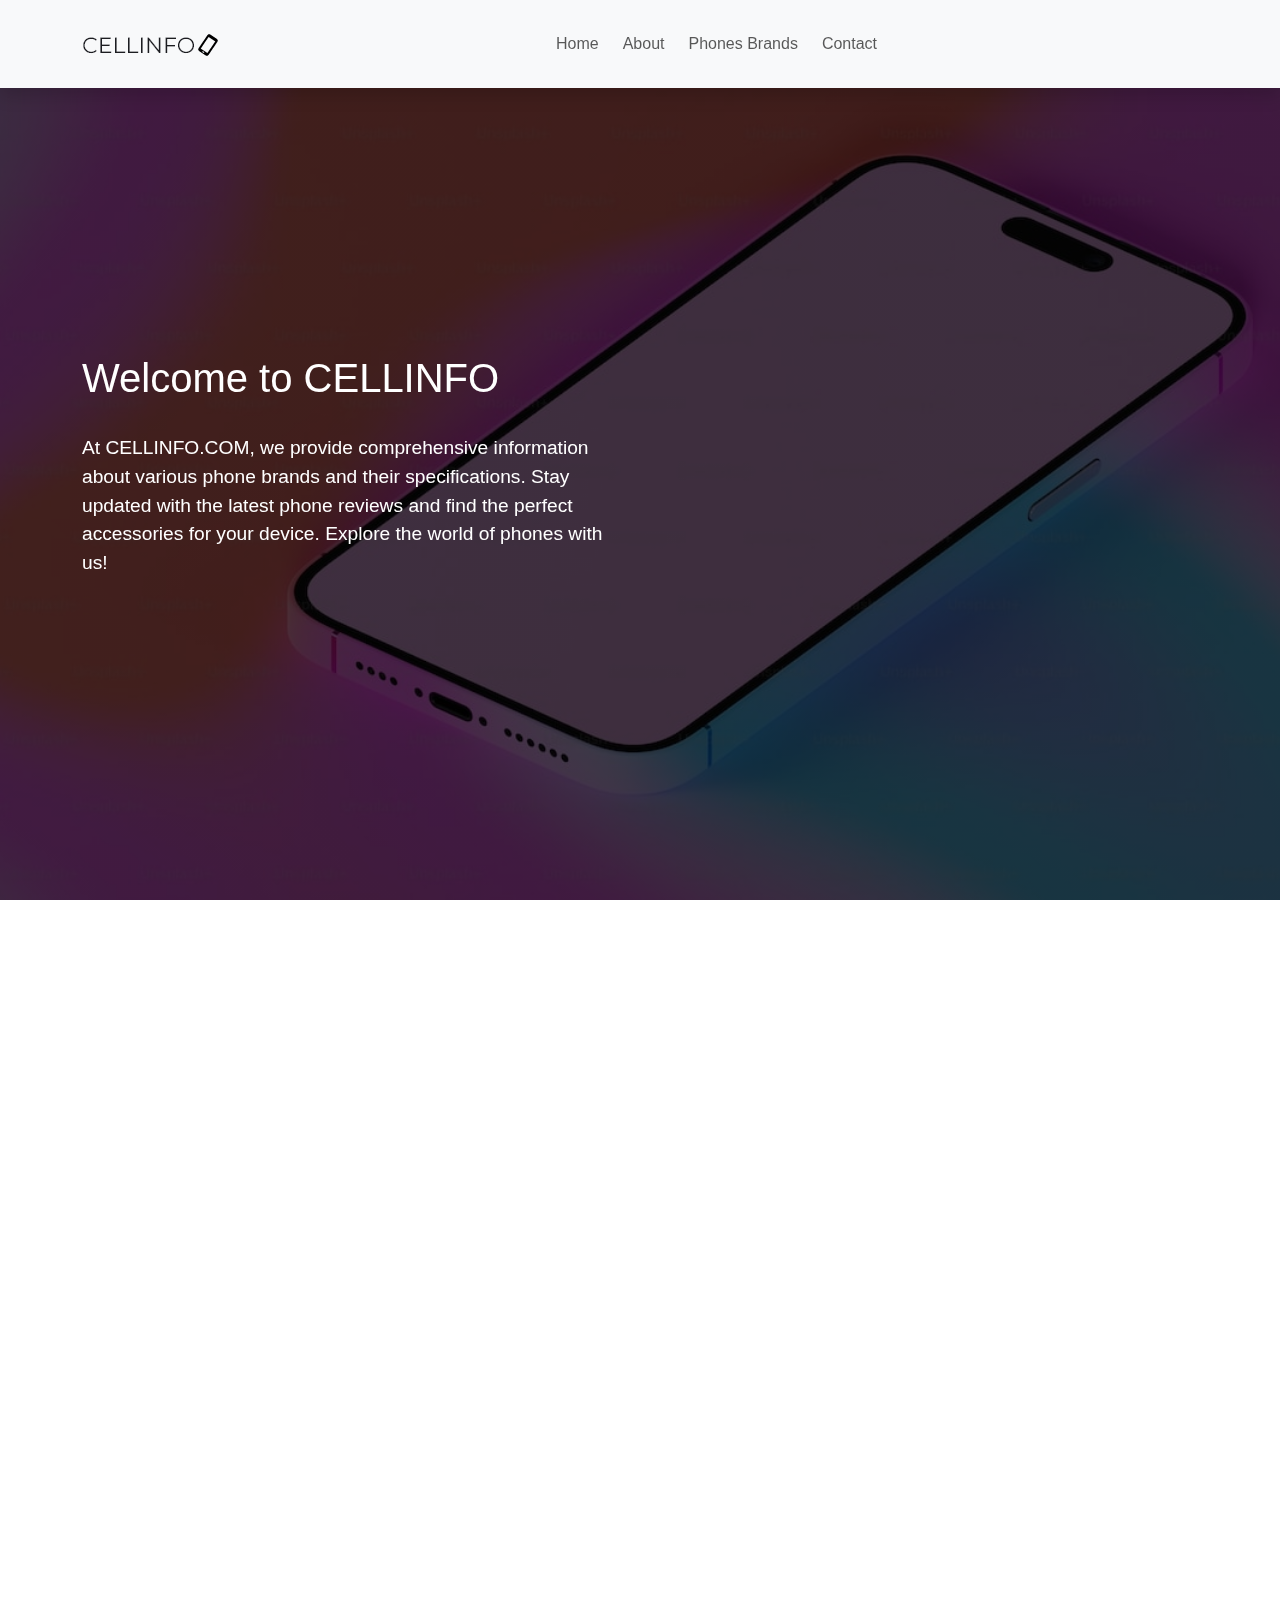
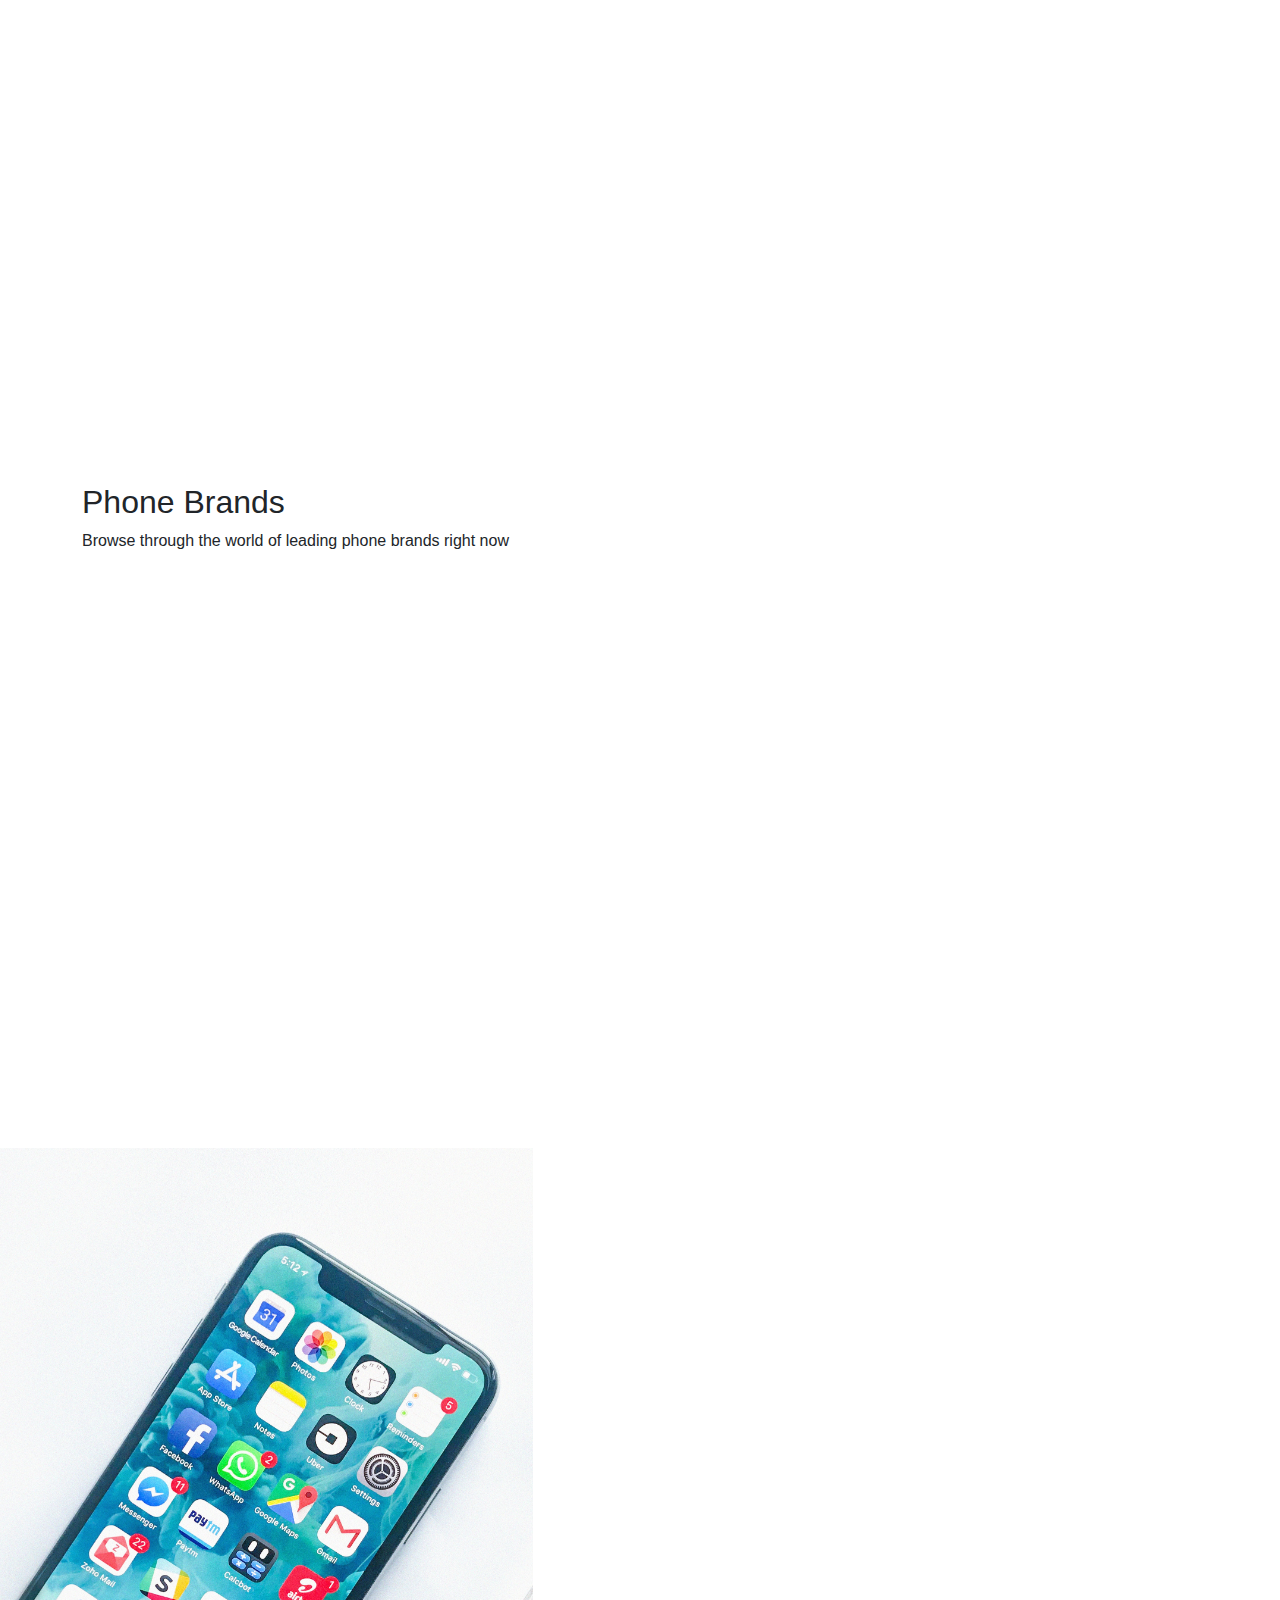
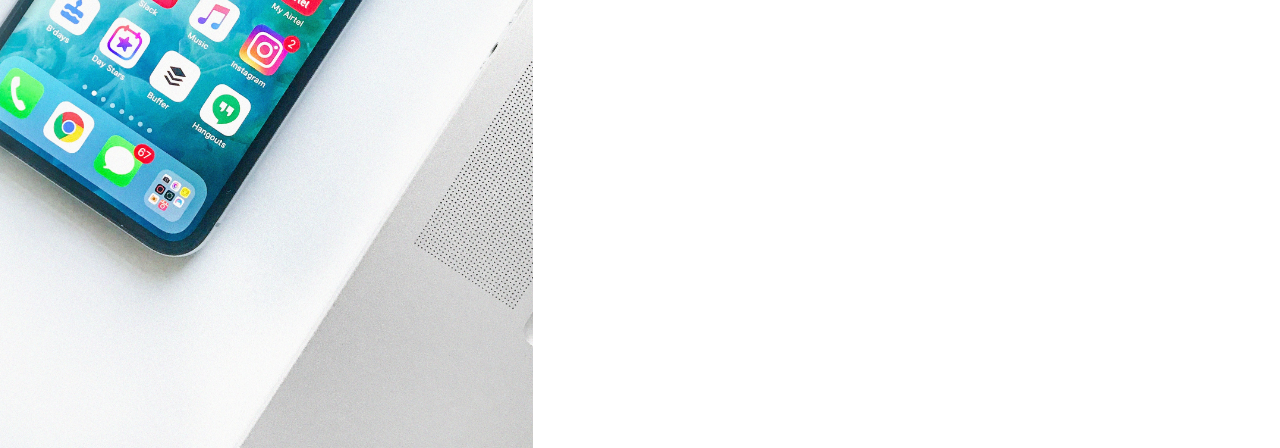
<file: index.html>
<!DOCTYPE html>
<html lang="en">

<head>
    <meta charset="UTF-8">
    <meta name="viewport" content="width=device-width, initial-scale=1.0">
    <title>CELLINFO</title>
    <link rel="stylesheet" href="css/bootstrap.css">
    <link rel="stylesheet" href="css/aos.css">
    <link rel="stylesheet" href="css/style1.css">
</head>

<body>

    <!-- <nav class="navbar navbar-expand-lg fixed-top bg-light py-4 shadow">
        <div class="container">
            <a href="#" class="navbar-brand"><img src="img/Group 200.png" alt=""></a>

            <button class="navbar-toggler" type="button" data-toggle="collapse" data-target="#navbarNav"
                aria-controls="navbarNav" aria-expanded="false" aria-label="Toggle navigation">
                <span class="navbar-toggler-icon"></span>
            </button>

            <div class="collapse navbar-collapse" id="navbarNav">
                <div class="navbar-nav mx-auto">
                    <li class="nav-item">
                        <a href="#" class="nav-link">Home</a>
                    </li>
                    <li class="nav-item">
                        <a href="#about" class="nav-link px-3">About</a>
                    </li>
                    <li class="nav-item">
                        <a href="#about" class="nav-link pe-3">Phones Brands</a>
                    </li>
                    <li class="nav-item">
                        <a href="#" class="nav-link">Contact</a>
                    </li>
                </div>
            </div>
        </div>
    </nav> -->
    <nav class="navbar navbar-expand-lg fixed-top bg-light py-4 shadow">
        <div class="container">
            <a href="#" class="navbar-brand"><img src="img/Group 200.png" alt=""></a>

            <button class="navbar-toggler" type="button" data-bs-toggle="collapse" data-bs-target="#navbarNav"
                aria-controls="navbarNav" aria-expanded="false" aria-label="Toggle navigation">
                <span class="navbar-toggler-icon"></span>
            </button>

            <div class="collapse navbar-collapse" id="navbarNav">
                <ul class="navbar-nav mx-auto">
                    <li class="nav-item active">
                        <a href="#" class="nav-link  pe-3">Home</a>
                    </li>
                    <li class="nav-item">
                        <a href="#about" class="nav-link pe-3">About</a>
                    </li>
                    <li class="nav-item">
                        <a href="#phone" class="nav-link pe-3">Phones Brands</a>
                    </li>
                    <li class="nav-item">
                        <a href="#contact" class="nav-link">Contact</a>
                    </li>
                </ul>
            </div>
        </div>
    </nav>

    <div class="container-fluid head">
        <div class="container">
            <div class="row vh-100">
                <div class="col-lg-12">
                    <div class="row align-items-center h-100">
                        <div class="col-lg-6 mt-5" data-aos="fade-right">
                            <h1 class="text-white">Welcome to CELLINFO</h1>
                            <br>
                            <p class="text-white head-text">At CELLINFO.COM, we provide comprehensive information about
                                various phone brands and
                                their
                                specifications. Stay updated with the latest phone reviews and find the perfect
                                accessories for your device.
                                Explore the world of phones with us!</p>
                        </div>
                    </div>
                </div>
            </div>
        </div>
    </div>

    <!-- <div class="container-fluid">
            <div class="row vh-100 mb-4">
                <div class="col-lg-12">
                    <div class="row align-items-center h-100">
                        <div class="col-lg-5 mt-5" data-aos="fade-right">
                            <div class="card border-0">
                                <img src="img/smartphone-with-blank-black-screen-innovative-future-technology.jpg"
                                    alt="">
                            </div>
                        </div>
                        <div class="col-lg-5 mt-5" data-aos="fade-left">
                            <h1 class=>About CELLINFO</h1>
                            <br>
                            <p class="head-text">CELLINFO.COM is your ultimate destination for all things related to
                                phones.
                                We strive to provide accurate and up-to-date information about phone
                                brands, specifications, reviews, and accessories. Our goal is to help you
                                make informed decisions and stay connected to the latest trends in the
                                phone industry.</p>
                        </div>
                    </div>
                </div>
            </div>
    </div> -->

    <!-- <div class="container fluid">
        <div class="container">
            <div class="row vh-100" id="phone">
                <div class="col-lg-12">
                    <div class="row align-items-center h-100">
                        <div class="col-lg-12 mt-5 mb-5">
                            <h2>Phone Brands</h2>
                            <p>Browse through the world of leading phone brands right now</p>
                            <div class="row">
                                <div class="col-lg-3" data-aos="fade-down">
                                    <div class="card border-0 p-4">
                                        <h3 class="text-center">Apple</h3>
                                        <p class="text-center">Discover the latest innovations from Apple,
                                            known for its cutting-edge technology and
                                            sleek designs.
                                        </p>
                                        <a href="apple.html" class="btn btn-primary">Explore</a>
                                    </div>
                                </div>
                                <div class="col-lg-3" data-aos="fade-down" data-aos-delay="200">
                                    <div class="card border-0 p-4">
                                        <h3 class="text-center">Samsung</h3>
                                        <p class="text-center">Experience the power and versatility of
                                            Samsung smartphones, packed with amazing
                                            features.
                                        </p>
                                        <a href="#" class="btn btn-primary">Explore</a>
                                    </div>
                                </div>
                                <div class="col-lg-3" data-aos="fade-down" data-aos-delay="300">
                                    <div class="card border-0 p-4">
                                        <h3 class="text-center">Huawei</h3>
                                        <p class="text-center">Explore the world of Huawei, known for
                                            their exceptional camera capabilities and
                                            performance.
                                        </p>
                                        <a href="#" class="btn btn-primary">Explore</a>
                                    </div>
                                </div>
                                <div class="col-lg-3" data-aos="fade-down" data-aos-delay="400">
                                    <div class="card border-0 p-4">
                                        <h3 class="text-center">Xiaomi</h3>
                                        <p class="text-center">Discover affordable yet feature-rich Xiaomi
                                            smartphones that cater to all your needs.
                                        </p>
                                        <a href="#" class="btn btn-primary my-3">Explore</a>
                                    </div>  
                                </div>
                            </div>
                        </div>
                    </div>
                </div>
            </div>
        </div>
    </div> -->

    <div class="container-fluid" id="about">
        <div class="container">
            <div class="row vh-100">
                <div class="col-lg-5 d-none d-lg-block">
                    <div class="row align-items-center justify-content-center h-100">
                        <div class="col-lg-12"  data-aos="fade-right">
                            <img class="img-fluid" width="1000px"
                                src="img/smartphone-with-blank-black-screen-innovative-future-technology.jpg" alt="">
                        </div>
                    </div>
                </div>
                <div class="col-lg-7 col-sm-12" data-aos="fade-left">
                    <div class="row align-items-center h-100">
                        <div class="col-lg-11 px-5">
                            <h1>About CELLINFO</h1>
                            <br>
                            <p class="head-text">CELLINFO.COM is your ultimate destination for all things related to
                                phones.
                                We strive to provide accurate and up-to-date information about phone
                                brands, specifications, reviews, and accessories. Our goal is to help you
                                make informed decisions and stay connected to the latest trends in the
                                phone industry.</p>
                        </div>
                    </div>
                </div>
            </div>
        </div>
    </div>

    <section class="container-fluid py-4" id="phone">
        <div class="container">
            <div class="row vh-100">
                <div class="col-lg-12">
                    <div class="row align-items-center justify-content-center h-100">
                        <div class="col-lg-12 py-5">
                            <h2>Phone Brands</h2>
                            <p>Browse through the world of leading phone brands right now</p><br>
                            <div class="row">
                                <div class="col-lg-3 p-4"  data-aos="fade-up">
                                    <h3 class="text-center">Apple</h3>
                                    <p class="text-center">Discover the latest innovations from Apple,
                                        known for its cutting-edge technology and
                                        sleek designs.
                                    </p>
                                    <a href="apple.html" class="btn btn-primary d-block mx-auto mb-2">Explore</a>
                                </div>
                                <div class="col-lg-3 p-4" data-aos="fade-up"  data-aos-delay="100">
                                    <h3 class="text-center">Samsung</h3>
                                    <p class="text-center">Experience the power and versatility of
                                        Samsung smartphones, packed with amazing
                                        features.
                                    </p>
                                    <a href="samsung.html" class="btn btn-primary d-block mx-auto mb-2">Explore</a>
                                </div>
                                <div class="col-lg-3 p-4" data-aos="fade-up" data-aos-delay="200">
                                    <h3 class="text-center">Huawei</h3>
                                    <p class="text-center">Explore the world of Huawei, known for
                                        their exceptional camera capabilities and
                                        performance.
                                    </p><br>
                                    <a href="huawei.html" class="btn btn-primary d-block mx-auto mb-2">Explore</a>
                                </div>
                                <div class="col-lg-3 p-4" data-aos="fade-up" data-aos-delay="300">
                                    <h3 class="text-center">Xiaomi</h3>
                                    <p class="text-center">Discover quality and affordable yet feature-rich Xiaomi
                                        smartphones that cater to all your needs.
                                    </p><br>
                                    <a href="#" class="btn btn-primary d-block mx-auto mb-2">Explore</a>
                                </div>
                            </div>
                        </div>
                    </div>
                </div>
            </div>
        </div>
    </section>

    <div class="container-fluid">
        <div class="row vh-100">
            <div class="col-lg-5 d-none d-lg-block">
                <div class="row align-items-center justify-content-center h-100" id="contact">
                    <div class="col-lg-5">

                    </div>
                </div>
            </div>
            <div class="col-lg-5 col-sm-12" data-aos="fade-left">
                <div class="row align-items-center justify-content-center h-100">
                    <div class="col-lg-5 mx-5">
                        <h1 class=>Contact</h1>
                        <br>
                        <p class="">Address of the Company: A-65, ACME Co., Street no 12, New York</p>
                        <p>Phone Numbers: +001-28272300, 2466, 2469</p>
                        <a href="mailto:info@example.com">Email Address: webmaster@cellinfo.com</a>
                    </div>
                </div>
            </div>
        </div>
    </div>



    <script src="js/bootstrap.min.js"></script>
    <script src="js/aos.js"></script>
    <script src="js/main2.js"></script>

</body>

</html>
</file>
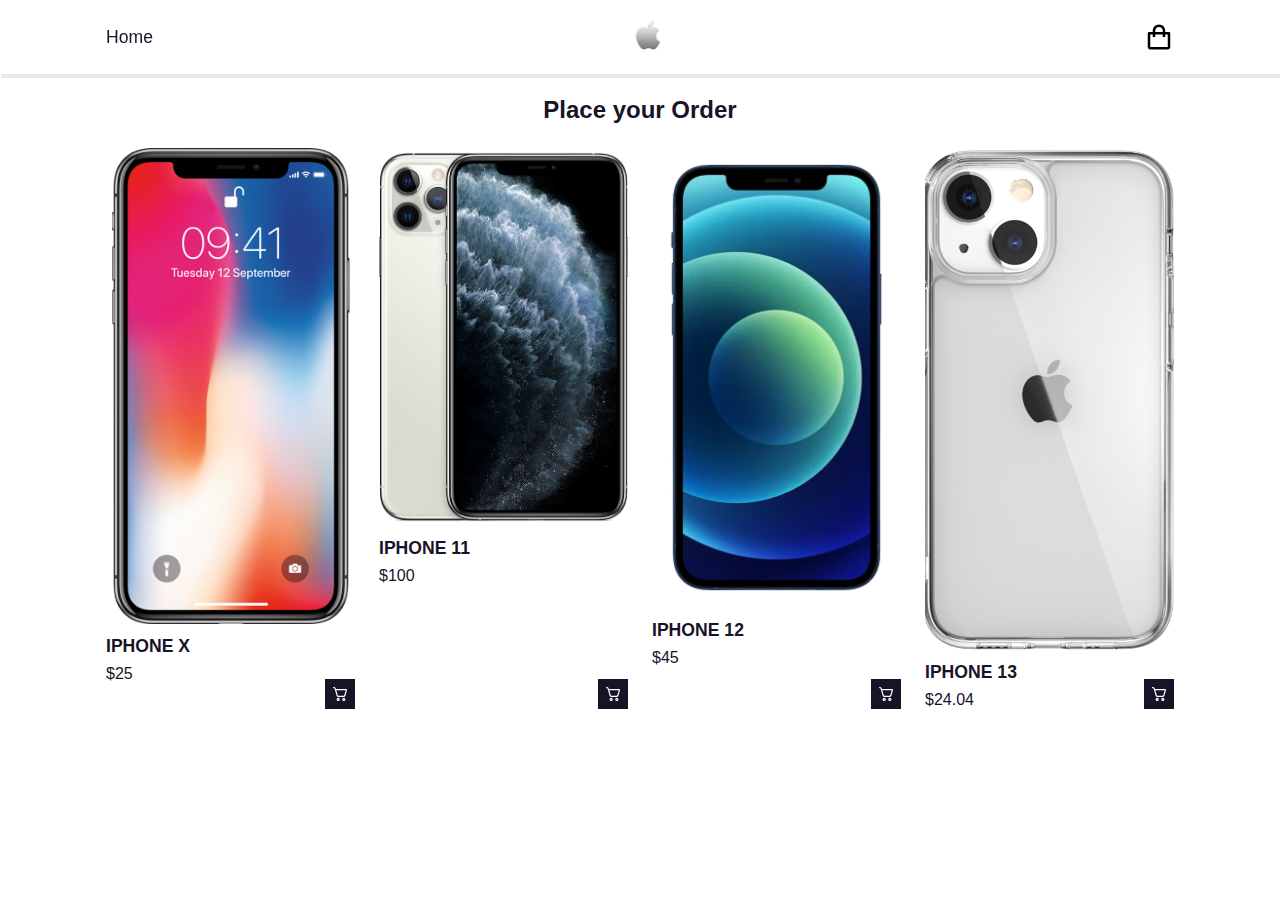
<file: apple-cart.html>
<!DOCTYPE html>
<html lang="en">

<head>
    <meta charset="UTF-8">
    <meta name="viewport" content="width=device-width, initial-scale=1.0">
    <title>Ecommerce Website - Shopping Cart</title>
    <link rel="stylesheet" href="css/style2.css">

    <style>
        .w-150 {
            width: 150px;
        }

        .w-190 {
            width: 190px;
        }

        .w-100 {
            width: 100px;
        }
    </style>
</head>

<header>
    <div class="nav container">
        <a href="apple.html" class="logo">Home</a>
        
        <a href="apple.html"><img src="img/png-apple-logo-9716.png" class="icon mb-0" alt=""></a>

        <img src="img/shopping-bag.svg" class="icon" id="cart-icon">

        <div class="cart">
            <div class="cart-title">Your Cart</div>

            <div class="cart-content">
                <!-- <div class="cart-box">
                   <img src="img/product1.jpg" alt="" class="cart-img">
                   <div class="detail-box">
                    <div class="cart-product-title">Earbuds</div>
                    <div class="cart-price">$25</div>
                    <input type="number" value="1" class="cart-quantity">
                   </div>
                   <img src="img/trash.svg" class="icon cart-remove">
                </div> -->
            </div>
            <div class="total">
                <div class="total-title">Total</div>
                <div class="total-price">$0</div>
            </div>

            <button type="button" class="btn-buy">Buy Now</button>

            <img src="img/close-fill.svg" class="icon" id="close-cart">
        </div>
    </div>
</header>

<section class="shop container">
    <h2 class="section-title">Place your Order</h2>

    <div class="shop-content">
        <div class="product-box">
            <img src="img/pngegg.png" alt="" class="product-img">
            <h2 class="product-title">iPhone X</h2>
            <span class="price">$25</span>
            <img src="img/cart-24-regular.svg" alt="" class="icon add-cart">
        </div>

        <div class="product-box">
            <img src="img/Apple-iPhone-11-PNG-Image.png" alt="" class="product-img">
            <h2 class="product-title">iPhone 11</h2>
            <span class="price">$100</span>
            <img src="img/cart-24-regular.svg" alt="" class="icon add-cart">
        </div>

        <div class="product-box">
            <img src="img/iPhone-12-Transparent-PNG.png" alt="" class="product-img">
            <h2 class="product-title">iPhone 12</h2>
            <span class="price">$45</span>
            <img src="img/cart-24-regular.svg" alt="" class="icon add-cart">
        </div>
        <div class="product-box">
            <img src="img/iPhone-13-PNG-Clipart.png" alt="" class="product-img">
            <h2 class="product-title">iPhone 13</h2>
            <span class="price">$24.04</span>
            <img src="img/cart-24-regular.svg" alt="" class="icon add-cart">
        </div>
</section>


<script src="js/main.js"></script>


</body>

</html>
</file>
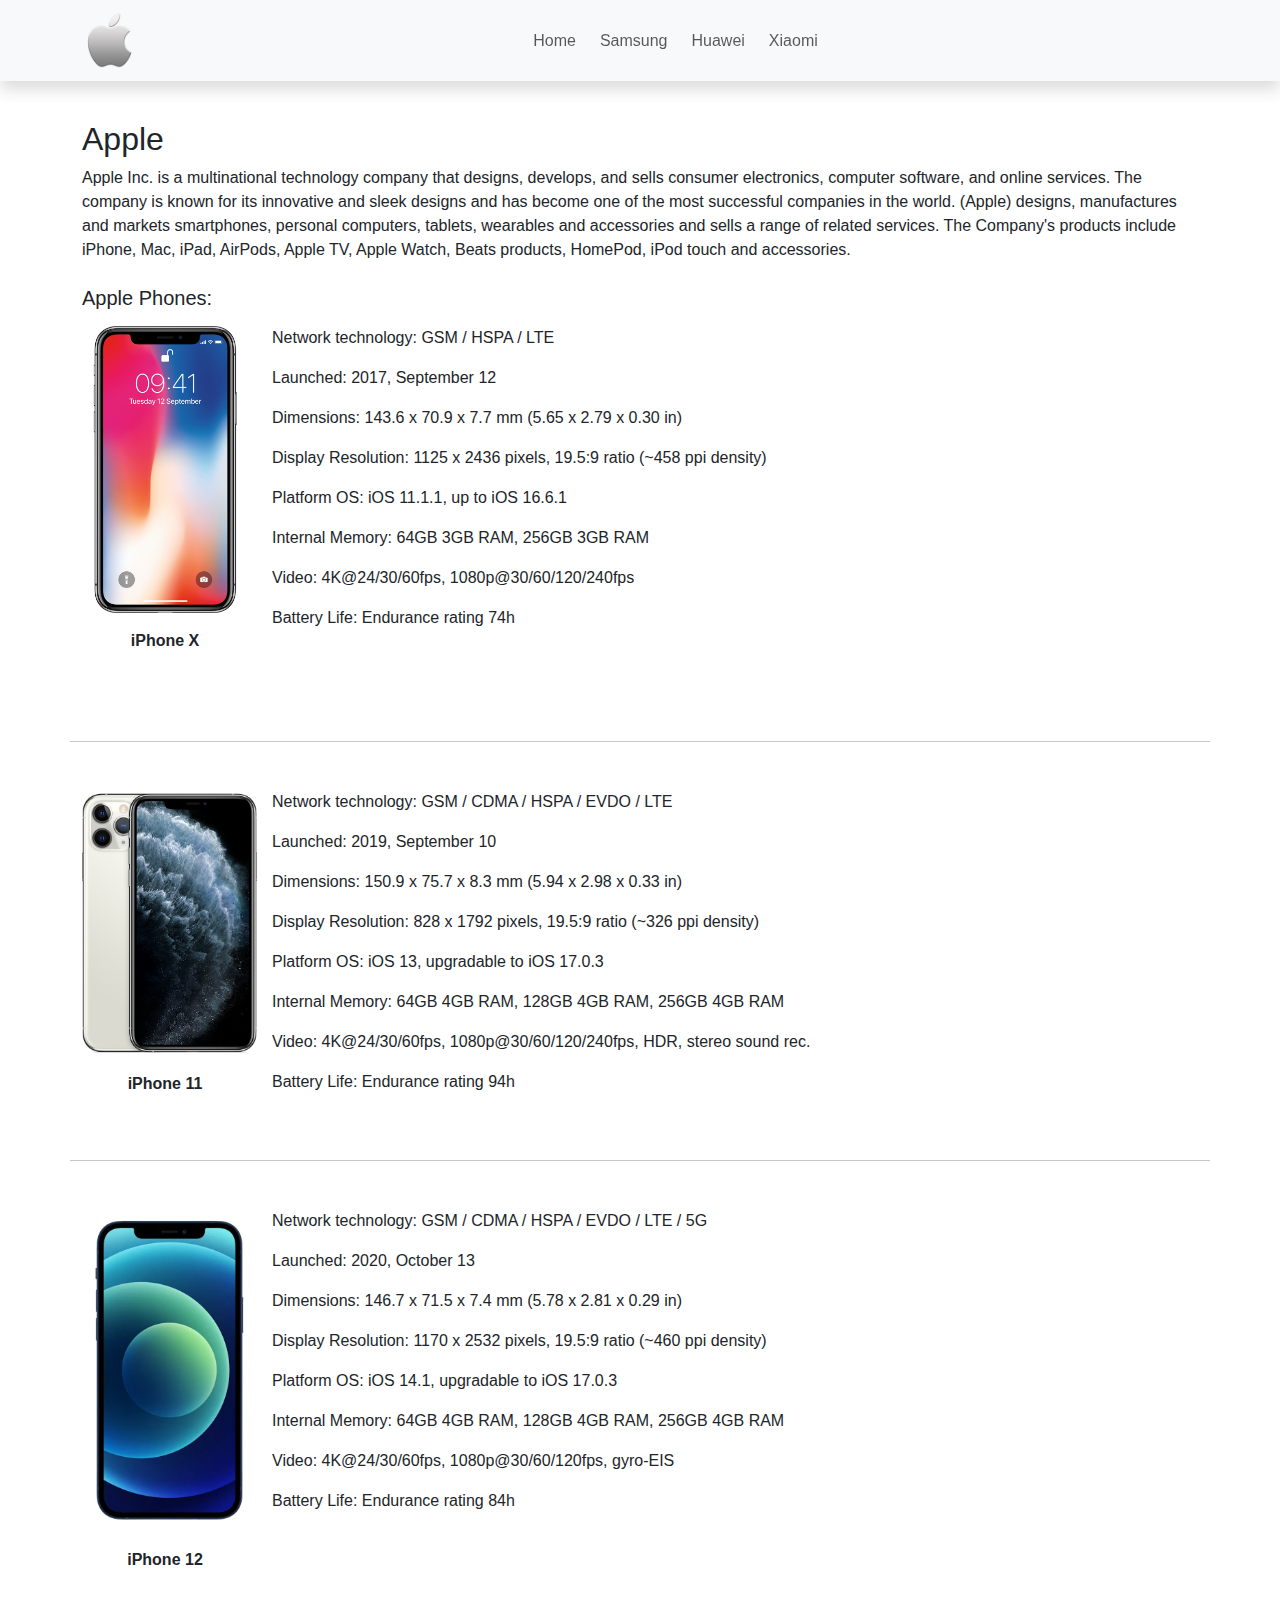
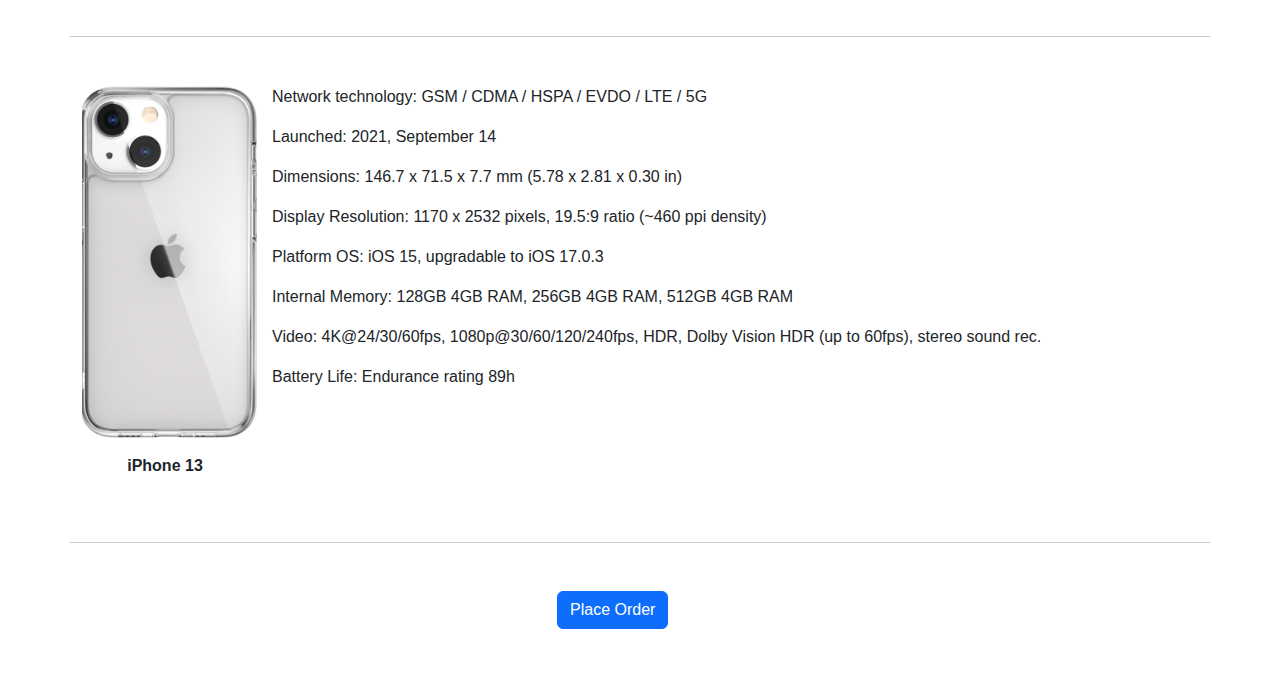
<file: apple.html>
<!DOCTYPE html>
<html lang="en">
<head>
    <meta charset="UTF-8">
    <meta name="viewport" content="width=device-width, initial-scale=1.0">
    <title>Apple</title>
    <link rel="stylesheet" href="css/bootstrap.css">
    <link rel="stylesheet" href="css/style1.css">
    <link rel="stylesheet" href="css/aos.css">
</head>
<body>
    <!-- <nav class="navbar navbar-expand-lg bg-body-tertiary">
        <div class="container">
          <a class="navbar-brand" href="#">Navbar</a>
          <button class="navbar-toggler" type="button" data-bs-toggle="collapse" data-bs-target="#navbarSupportedContent" aria-controls="navbarSupportedContent" aria-expanded="false" aria-label="Toggle navigation">
            <span class="navbar-toggler-icon"></span>
          </button>
          <div class="collapse navbar-collapse" id="navbarSupportedContent">
            <ul class="navbar-nav me-auto mb-2 mb-lg-0">
              <li class="nav-item">
                <a class="nav-link active" aria-current="page" href="#">Home</a>
              </li>
            </ul>
          </div>
        </div>
      </nav>  -->

      <nav class="navbar navbar-expand-lg fixed-top bg-light py-2 shadow">
        <div class="container">
            <a href="#" class="navbar-brand"><img src="img/png-apple-logo-9716.png" width="55px"></a>

            <button class="navbar-toggler" type="button" data-bs-toggle="collapse" data-bs-target="#navbarNav"
                aria-controls="navbarNav" aria-expanded="false" aria-label="Toggle navigation">
                <span class="navbar-toggler-icon"></span>
            </button>

            <div class="collapse navbar-collapse" id="navbarNav">
                <ul class="navbar-nav mx-auto">
                    <li class="nav-item active">
                        <a href="index.html" class="nav-link  pe-3">Home</a>
                    </li>
                    <li class="nav-item">
                        <a href="samsung.html" class="nav-link pe-3">Samsung</a>
                    </li>
                    <li class="nav-item">
                        <a href="huawei.html" class="nav-link pe-3">Huawei</a>
                    </li>
                    <li class="nav-item">
                        <a href="xiaomi.html" class="nav-link">Xiaomi</a>
                    </li>
                </ul>
            </div>
        </div>
    </nav>

    <div class="container-fluid mt-5 pt-5">
      <div class="container">
        <h2 class="mt-4">Apple</h2>
        <p class="mb-4">Apple Inc. is a multinational technology company that designs, develops, and sells consumer electronics, computer software, and online services. The company is known for its innovative and sleek designs and has become one of the most successful companies in the world. (Apple) designs, manufactures and markets smartphones, personal computers, tablets, wearables and accessories and sells a range of related services. The Company's products include iPhone, Mac, iPad, AirPods, Apple TV, Apple Watch, Beats products, HomePod, iPod touch and accessories.</p>

        <div class="row">
          <h5 class="mb-3">Apple Phones:</h5>
          <div class="col-lg-2 mb-4">
            <div class="card border-0">
              <img src="img/pngegg.png" width="150px" class="mx-auto mb-3">
            <p class="text-center fw-bold">iPhone X</p>
            </div>
          </div>
          <div class="col-lg-10 mb-4">
            <p>Network technology: GSM / HSPA / LTE</p>
            <p>Launched: 2017, September 12</p>
            <p>Dimensions: 143.6 x 70.9 x 7.7 mm (5.65 x 2.79 x 0.30 in)</p>
            <p>Display Resolution: 1125 x 2436 pixels, 19.5:9 ratio (~458 ppi density)</p>
            <p>Platform OS: iOS 11.1.1, up to iOS 16.6.1</p>
            <p>Internal Memory: 64GB 3GB RAM, 256GB 3GB RAM</p>
            <p>Video: 4K@24/30/60fps, 1080p@30/60/120/240fps</p>
            <p>Battery Life: Endurance rating 74h</p>
          </div>
          <hr class="my-5">
          <div class="col-lg-2">
            <div class="card border-0">
              <img src="img/Apple-iPhone-11-PNG-Image.png" width="175px" class="mx-auto mb-3">
            <p class="text-center fw-bold">iPhone 11</p>
            </div>
          </div>
          <div class="col-lg-10">
            <p>Network technology: GSM / CDMA / HSPA / EVDO / LTE</p>
            <p>Launched: 2019, September 10</p>
            <p>Dimensions: 150.9 x 75.7 x 8.3 mm (5.94 x 2.98 x 0.33 in)</p>
            <p>Display Resolution: 828 x 1792 pixels, 19.5:9 ratio (~326 ppi density)</p>
            <p>Platform OS: iOS 13, upgradable to iOS 17.0.3</p>
            <p>Internal Memory: 64GB 4GB RAM, 128GB 4GB RAM, 256GB 4GB RAM</p>
            <p>Video: 	4K@24/30/60fps, 1080p@30/60/120/240fps, HDR, stereo sound rec.</p>
            <p>Battery Life: Endurance rating 94h</p>
          </div>
          <hr class="my-5">
          <div class="col-lg-2">
            <div class="card border-0">
              <img src="img/iPhone-12-Transparent-PNG.png" width="175px" class="mx-auto mb-3">
            <p class="text-center fw-bold">iPhone 12</p>
            </div>
          </div>
          <div class="col-lg-10">
            <p>Network technology: GSM / CDMA / HSPA / EVDO / LTE / 5G</p>
            <p>Launched: 2020, October 13</p>
            <p>Dimensions: 146.7 x 71.5 x 7.4 mm (5.78 x 2.81 x 0.29 in)</p>
            <p>Display Resolution: 1170 x 2532 pixels, 19.5:9 ratio (~460 ppi density)</p>
            <p>Platform OS: iOS 14.1, upgradable to iOS 17.0.3</p>
            <p>Internal Memory: 64GB 4GB RAM, 128GB 4GB RAM, 256GB 4GB RAM</p>
            <p>Video: 		4K@24/30/60fps, 1080p@30/60/120fps, gyro-EIS</p>
            <p>Battery Life: Endurance rating 84h</p>
          </div>
          <hr class="my-5">
          <div class="col-lg-2">
            <div class="card border-0">
              <img src="img/iPhone-13-PNG-Clipart.png" width="175px" class="mx-auto mb-3">
            <p class="text-center fw-bold">iPhone 13  </p>
            </div>
          </div>
          <div class="col-lg-10">
            <p>Network technology: GSM / CDMA / HSPA / EVDO / LTE / 5G</p>
            <p>Launched: 2021, September 14</p>
            <p>Dimensions: 146.7 x 71.5 x 7.7 mm (5.78 x 2.81 x 0.30 in)</p>
            <p>Display Resolution: 1170 x 2532 pixels, 19.5:9 ratio (~460 ppi density)</p>
            <p>Platform OS: iOS 15, upgradable to iOS 17.0.3</p>
            <p>Internal Memory: 128GB 4GB RAM, 256GB 4GB RAM, 512GB 4GB RAM</p>
            <p>Video: 4K@24/30/60fps, 1080p@30/60/120/240fps, HDR, Dolby Vision HDR (up to 60fps), stereo sound rec.</p>
            <p>Battery Life: Endurance rating 89h</p>
          </div>
          <hr class="my-5">
        </div>
        
        <div class="row">
          <div class="col-md-2 justify-content-center mx-auto">
            <a href="apple-cart.html" class="btn btn-primary text-center mb-5">Place Order</a>
          </div>
        </div>
      </div>
    </div>

      <script src="js/bootstrap.min.js"></script>
      <script src="js/main2.js"></script>
      <script src="js/aos.js"></script>
</body>
</html>
</file>
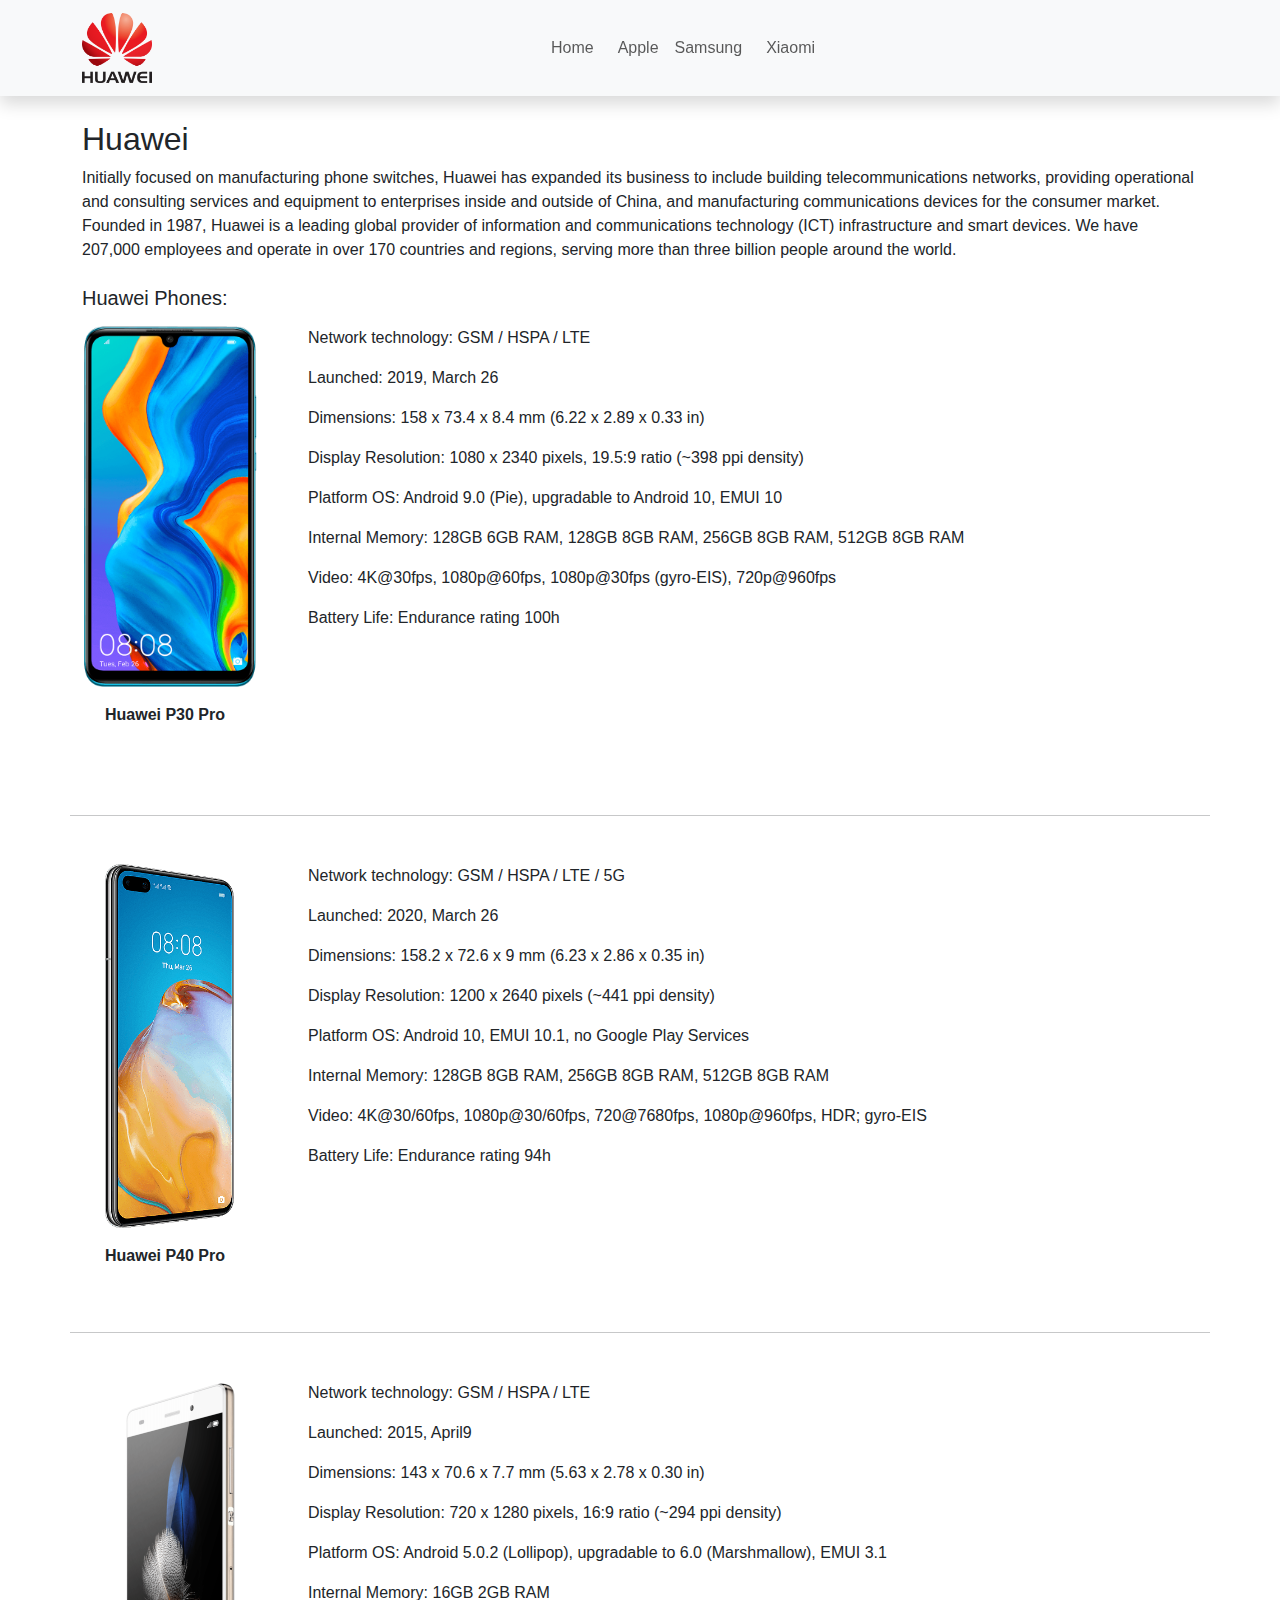
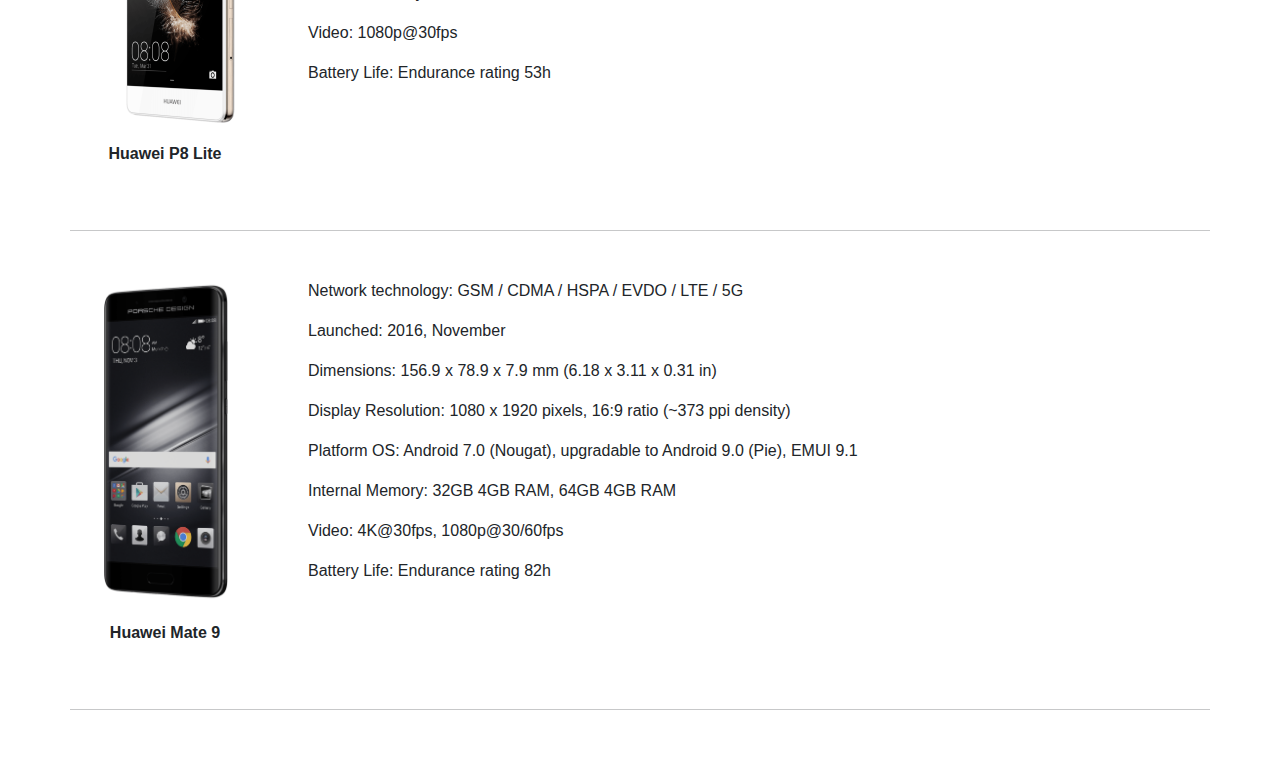
<file: huawei.html>
<!DOCTYPE html>
<html lang="en">

<head>
  <meta charset="UTF-8">
  <meta name="viewport" content="width=device-width, initial-scale=1.0">
  <title>Huawei</title>
  <link rel="stylesheet" href="css/bootstrap.css">
  <link rel="stylesheet" href="css/style1.css">
  <link rel="stylesheet" href="css/aos.css">
</head>

<body>
  <!-- <nav class="navbar navbar-expand-lg bg-body-tertiary">
        <div class="container">
          <a class="navbar-brand" href="#">Navbar</a>
          <button class="navbar-toggler" type="button" data-bs-toggle="collapse" data-bs-target="#navbarSupportedContent" aria-controls="navbarSupportedContent" aria-expanded="false" aria-label="Toggle navigation">
            <span class="navbar-toggler-icon"></span>
          </button>
          <div class="collapse navbar-collapse" id="navbarSupportedContent">
            <ul class="navbar-nav me-auto mb-2 mb-lg-0">
              <li class="nav-item">
                <a class="nav-link active" aria-current="page" href="#">Home</a>
              </li>
            </ul>
          </div>
        </div>
      </nav>  -->

  <nav class="navbar navbar-expand-lg fixed-top bg-light shadow">
    <div class="container">
      <a href="#" class="navbar-brand"><img src="img/74125.png" width="70px" alt=""></a>

      <button class="navbar-toggler" type="button" data-bs-toggle="collapse" data-bs-target="#navbarNav"
        aria-controls="navbarNav" aria-expanded="false" aria-label="Toggle navigation">
        <span class="navbar-toggler-icon"></span>
      </button>

      <div class="collapse navbar-collapse" id="navbarNav">
        <ul class="navbar-nav mx-auto">
          <li class="nav-item active">
            <a href="index.html" class="nav-link  pe-3">Home</a>
          </li>
          <li class="nav-item">
            <a href="apple.html" class="nav-link">Apple</a>
          </li>
          <li class="nav-item">
            <a href="samsung.html" class="nav-link pe-3">Samsung</a>
          </li>
          <li class="nav-item">
            <a href="xiaomi.html" class="nav-link">Xiaomi</a>
          </li>
        </ul>
      </div>
    </div>
  </nav>

  <div class="container-fluid mt-5 pt-5">
    <div class="container">
      <h2 class="mt-4">Huawei</h2>
      <p class="mb-4">
        Initially focused on manufacturing phone switches, Huawei has expanded its business to include building
        telecommunications networks, providing operational and consulting services and equipment to enterprises inside
        and outside of China, and manufacturing communications devices for the consumer market. Founded in 1987, Huawei
        is a leading global provider of information and communications technology (ICT) infrastructure and smart
        devices. We have 207,000 employees and operate in over 170 countries and regions, serving more than three
        billion people around the world.

      </p>

      <div class="row">
        <h5 class="mb-3">Huawei Phones:</h5>
        <div class="col-lg-2 mb-4">
          <div class="card border-0">
            <img src="img/61d4a3a08b51e20004664d48.png" width="175px" class="mx-auto mb-3">
            <p class="text-center fw-bold">Huawei P30 Pro</p>
          </div>
        </div>
        <div class="col-lg-9 mb-4 px-5">
          <p>Network technology: GSM / HSPA / LTE</p>
          <p>Launched: 2019, March 26</p>
          <p>Dimensions: 158 x 73.4 x 8.4 mm (6.22 x 2.89 x 0.33 in)</p>
          <p>Display Resolution: 1080 x 2340 pixels, 19.5:9 ratio (~398 ppi density)</p>
          <p>Platform OS: Android 9.0 (Pie), upgradable to Android 10, EMUI 10</p>
          <p>Internal Memory: 128GB 6GB RAM, 128GB 8GB RAM, 256GB 8GB RAM, 512GB 8GB RAM</p>
          <p>Video: 4K@30fps, 1080p@60fps, 1080p@30fps (gyro-EIS), 720p@960fps</p>
          <p>Battery Life: Endurance rating 100h</p>
        </div>
        <hr class="my-5">
        <div class="col-lg-2">
          <div class="card border-0">
            <img src="img/6220b098912013c51947f9d5.png" width="175px" class="mx-auto mb-3">
            <p class="text-center fw-bold">Huawei P40 Pro</p>
          </div>
        </div>
        <div class="col-lg-10 px-5">
          <p>Network technology: GSM / HSPA / LTE / 5G</p>
          <p>Launched: 2020, March 26</p>
          <p>Dimensions: 158.2 x 72.6 x 9 mm (6.23 x 2.86 x 0.35 in)</p>
          <p>Display Resolution: 1200 x 2640 pixels (~441 ppi density)</p>
          <p>Platform OS: Android 10, EMUI 10.1, no Google Play Services</p>
          <p>Internal Memory: 128GB 8GB RAM, 256GB 8GB RAM, 512GB 8GB RAM</p>
          <p>Video: 4K@30/60fps, 1080p@30/60fps, 720@7680fps, 1080p@960fps, HDR; gyro-EIS</p>
          <p>Battery Life: Endurance rating 94h</p>
        </div>
        <hr class="my-5">
        <div class="col-lg-2">
          <div class="card border-0">
            <img src="img/58ac4dd20aaa10546adf2713.png" width="200px" class=" mx-4 mx-auto mb-3">
            <p class="text-center fw-bold">Huawei P8 Lite</p>
          </div>
        </div>
        <div class="col-lg-10 px-5">
          <p>Network technology: GSM / HSPA / LTE</p>
          <p>Launched: 2015, April9</p>
          <p>Dimensions: 143 x 70.6 x 7.7 mm (5.63 x 2.78 x 0.30 in)</p>
          <p>Display Resolution: 720 x 1280 pixels, 16:9 ratio (~294 ppi density)</p>
          <p>Platform OS: Android 5.0.2 (Lollipop), upgradable to 6.0 (Marshmallow), EMUI 3.1</p>
          <p>Internal Memory: 16GB 2GB RAM</p>
          <p>Video: 1080p@30fps</p>
          <p>Battery Life: Endurance rating 53h</p>
        </div>
        <hr class="my-5">
        <div class="col-lg-2">
          <div class="card border-0">
            <img src="img/58ac4ddb0aaa10546adf2714.png" width="125px" class="mx-auto mb-3">
            <p class="text-center fw-bold">Huawei Mate 9</p>
          </div>
        </div>
        <div class="col-lg-10 px-5">
          <p>Network technology: GSM / CDMA / HSPA / EVDO / LTE / 5G</p>
          <p>Launched: 2016, November</p>
          <p>Dimensions: 156.9 x 78.9 x 7.9 mm (6.18 x 3.11 x 0.31 in)</p>
          <p>Display Resolution: 1080 x 1920 pixels, 16:9 ratio (~373 ppi density)</p>
          <p>Platform OS: Android 7.0 (Nougat), upgradable to Android 9.0 (Pie), EMUI 9.1</p>
          <p>Internal Memory: 32GB 4GB RAM, 64GB 4GB RAM</p>
          <p>Video: 4K@30fps, 1080p@30/60fps</p>
          <p>Battery Life: Endurance rating 82h</p>
        </div>
        <hr class="my-5">
      </div>

      <!-- <div class="row">
          <div class="col-md-2 justify-content-center mx-auto">
            <a href="samsung-cart.html" class="btn btn-primary text-center mb-5">Place Order</a>
          </div>
        </div> -->
    </div>
  </div>

  <script src="js/bootstrap.min.js"></script>
  <script src="js/main2.js"></script>
  <script src="js/aos.js"></script>
</body>

</html>
</file>
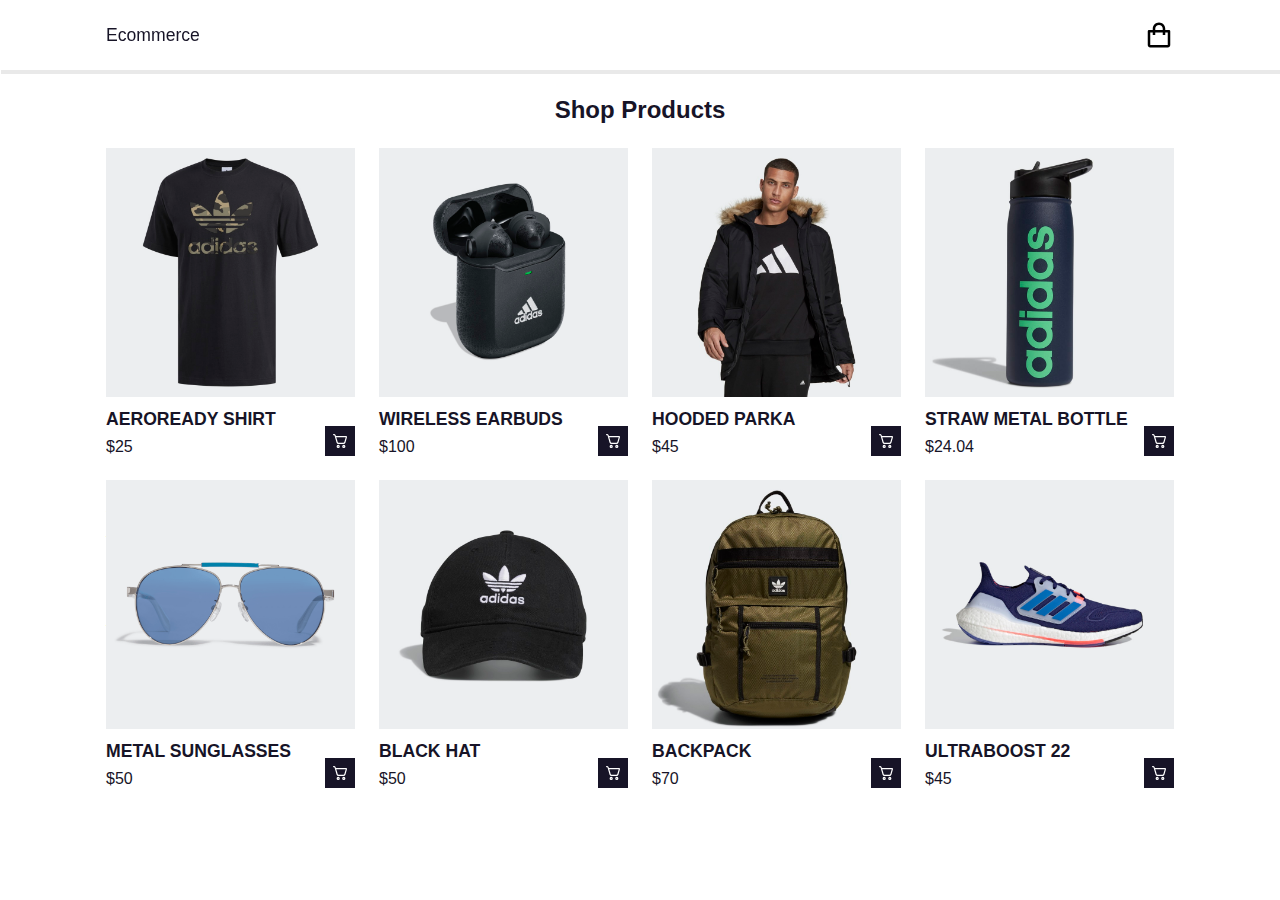
<file: index3.html>
<!DOCTYPE html>
<html lang="en">
<head>
    <meta charset="UTF-8">
    <meta name="viewport" content="width=device-width, initial-scale=1.0">
    <title>Ecommerce Website - Shopping Cart</title>
    <link rel="stylesheet" href="css/style2.css">
</head>

<header>
    <div class="nav container">
        <a href="#" class="logo">Ecommerce</a>

        <img src="img/shopping-bag.svg" class="icon" id="cart-icon">

        <div class="cart">
            <div class="cart-title">Your Cart</div>

            <div class="cart-content">
                <!-- <div class="cart-box">
                   <img src="img/product1.jpg" alt="" class="cart-img">
                   <div class="detail-box">
                    <div class="cart-product-title">Earbuds</div>
                    <div class="cart-price">$25</div>
                    <input type="number" value="1" class="cart-quantity">
                   </div>
                   <img src="img/trash.svg" class="icon cart-remove">
                </div> -->
            </div>
            <div class="total">
                <div class="total-title">Total</div>
                <div class="total-price">$0</div>
            </div>

            <button type="button" class="btn-buy">Buy Now</button>

            <img src="img/close-fill.svg" class="icon" id="close-cart">
        </div>
    </div>
</header>

<section class="shop container">
    <h2 class="section-title">Shop Products</h2>

    <div class="shop-content">
        <div class="product-box">
            <img src="img/product1.jpg" alt="" class="product-img">
            <h2 class="product-title">AEROREADY SHIRT</h2>
            <span class="price">$25</span>
            <img src="img/cart-24-regular.svg" alt="" class="icon add-cart">
        </div>

        <div class="product-box">
            <img src="img/product2.jpg" alt="" class="product-img">
            <h2 class="product-title">WIRELESS EARBUDS</h2>
            <span class="price">$100</span>
            <img src="img/cart-24-regular.svg" alt="" class="icon add-cart">
        </div>

        <div class="product-box">
            <img src="img/product3.jpg" alt="" class="product-img">
            <h2 class="product-title">HOODED PARKA</h2>
            <span class="price">$45</span>
            <img src="img/cart-24-regular.svg" alt="" class="icon add-cart">
        </div>
        <div class="product-box">
            <img src="img/product4.jpg" alt="" class="product-img">
            <h2 class="product-title">STRAW METAL BOTTLE</h2>
            <span class="price">$24.04</span>
            <img src="img/cart-24-regular.svg" alt="" class="icon add-cart">
        </div>
        <div class="product-box">
            <img src="img/product5.jpg" alt="" class="product-img">
            <h2 class="product-title">METAL SUNGLASSES</h2>
            <span class="price">$50</span>
            <img src="img/cart-24-regular.svg" alt="" class="icon add-cart">
        </div>
        <div class="product-box">
            <img src="img/product6.jpg" alt="" class="product-img">
            <h2 class="product-title">BLACK HAT</h2>
            <span class="price">$50</span>
            <img src="img/cart-24-regular.svg" alt="" class="icon add-cart">
        </div>
        <div class="product-box">
            <img src="img/product7.jpg" alt="" class="product-img">
            <h2 class="product-title">BACKPACK</h2>
            <span class="price">$70</span>
            <img src="img/cart-24-regular.svg" alt="" class="icon add-cart">
        </div>
        <div class="product-box">
            <img src="img/product8.jpg" alt="" class="product-img">
            <h2 class="product-title">ULTRABOOST 22</h2>
            <span class="price">$45</span>
            <img src="img/cart-24-regular.svg" alt="" class="icon add-cart">
        </div>
    </div>
</section>


<script src="js/main.js"></script>

    
</body>
</html>
</file>
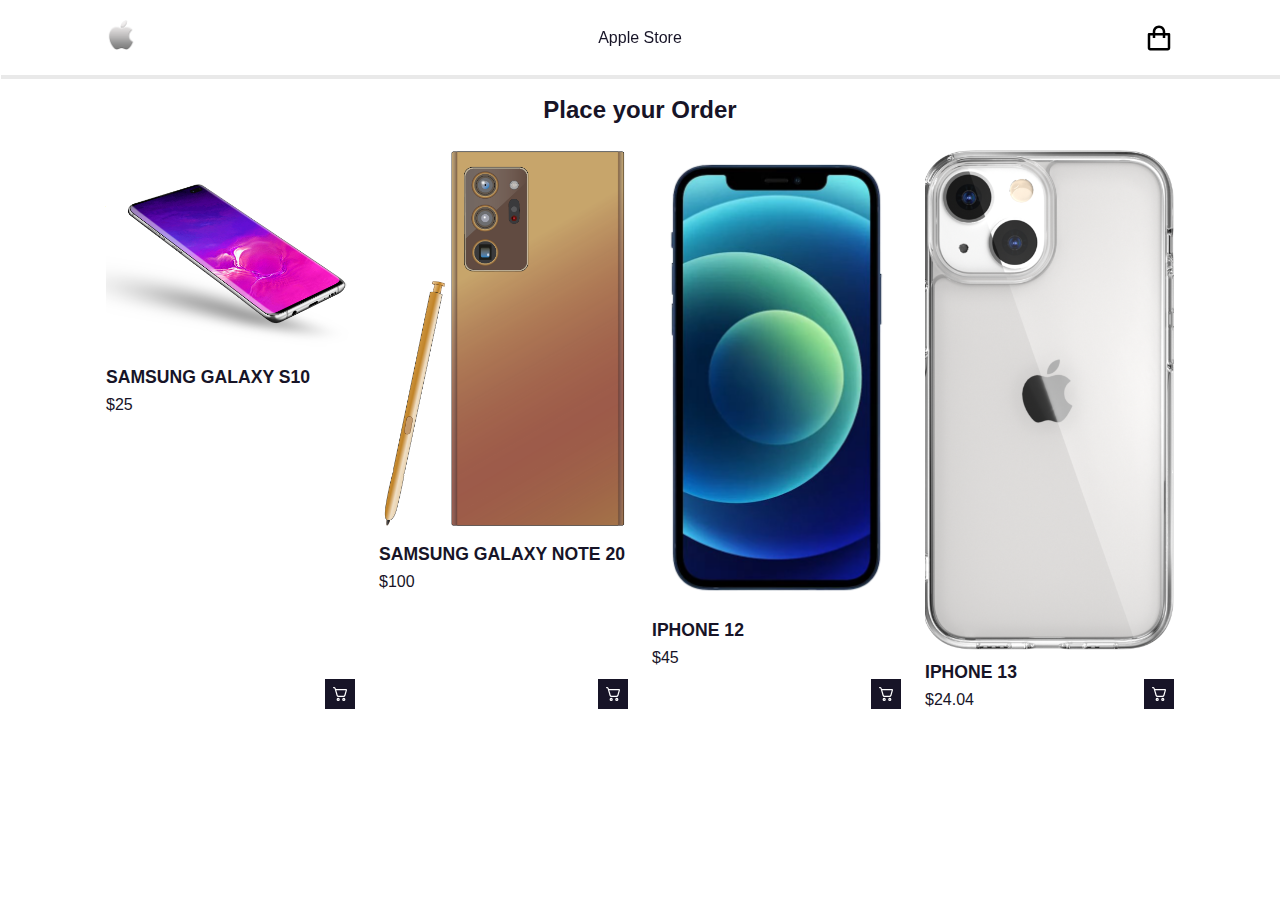
<file: samsung-cart.html>
<!DOCTYPE html>
<html lang="en">

<head>
    <meta charset="UTF-8">
    <meta name="viewport" content="width=device-width, initial-scale=1.0">
    <title>Ecommerce Website - Shopping Cart</title>
    <link rel="stylesheet" href="css/style2.css">

    <style>
        .w-150 {
            width: 150px;
        }

        .w-190 {
            width: 190px;
        }

        .w-100 {
            width: 100px;
        }
    </style>
</head>

<header>
    <div class="nav container">
        <a href="apple.html" class="logo"><img src="img/png-apple-logo-9716.png" class="icon mb-0" alt=""></a>Apple Store

        <img src="img/shopping-bag.svg" class="icon" id="cart-icon">

        <div class="cart">
            <div class="cart-title">Your Cart</div>

            <div class="cart-content">
                <!-- <div class="cart-box">
                   <img src="img/product1.jpg" alt="" class="cart-img">
                   <div class="detail-box">
                    <div class="cart-product-title">Earbuds</div>
                    <div class="cart-price">$25</div>
                    <input type="number" value="1" class="cart-quantity">
                   </div>
                   <img src="img/trash.svg" class="icon cart-remove">
                </div> -->
            </div>
            <div class="total">
                <div class="total-title">Total</div>
                <div class="total-price">$0</div>
            </div>

            <button type="button" class="btn-buy">Buy Now</button>

            <img src="img/close-fill.svg" class="icon" id="close-cart">
        </div>
    </div>
</header>

<section class="shop container">
    <h2 class="section-title">Place your Order</h2>

    <div class="shop-content">
        <div class="product-box">
            <img src="img/samsung galaxy s10.png" class="product-img">
            <h2 class="product-title">Samsung Galaxy S10</h2>
            <span class="price">$25</span>
            <img src="img/cart-24-regular.svg" alt="" class="icon add-cart">
        </div>

        <div class="product-box">
            <img src="img/Pngtree—samsung galaxy note20 ultra mystic_5498004.png" alt="" class="product-img">
            <h2 class="product-title">Samsung Galaxy Note 20</h2>
            <span class="price">$100</span>
            <img src="img/cart-24-regular.svg" alt="" class="icon add-cart">
        </div>

        <div class="product-box">
            <img src="img/iPhone-12-Transparent-PNG.png" alt="" class="product-img">
            <h2 class="product-title">iPhone 12</h2>
            <span class="price">$45</span>
            <img src="img/cart-24-regular.svg" alt="" class="icon add-cart">
        </div>
        <div class="product-box">
            <img src="img/iPhone-13-PNG-Clipart.png" alt="" class="product-img">
            <h2 class="product-title">iPhone 13</h2>
            <span class="price">$24.04</span>
            <img src="img/cart-24-regular.svg" alt="" class="icon add-cart">
        </div>
</section>


<script src="js/main.js"></script>


</body>

</html>
</file>
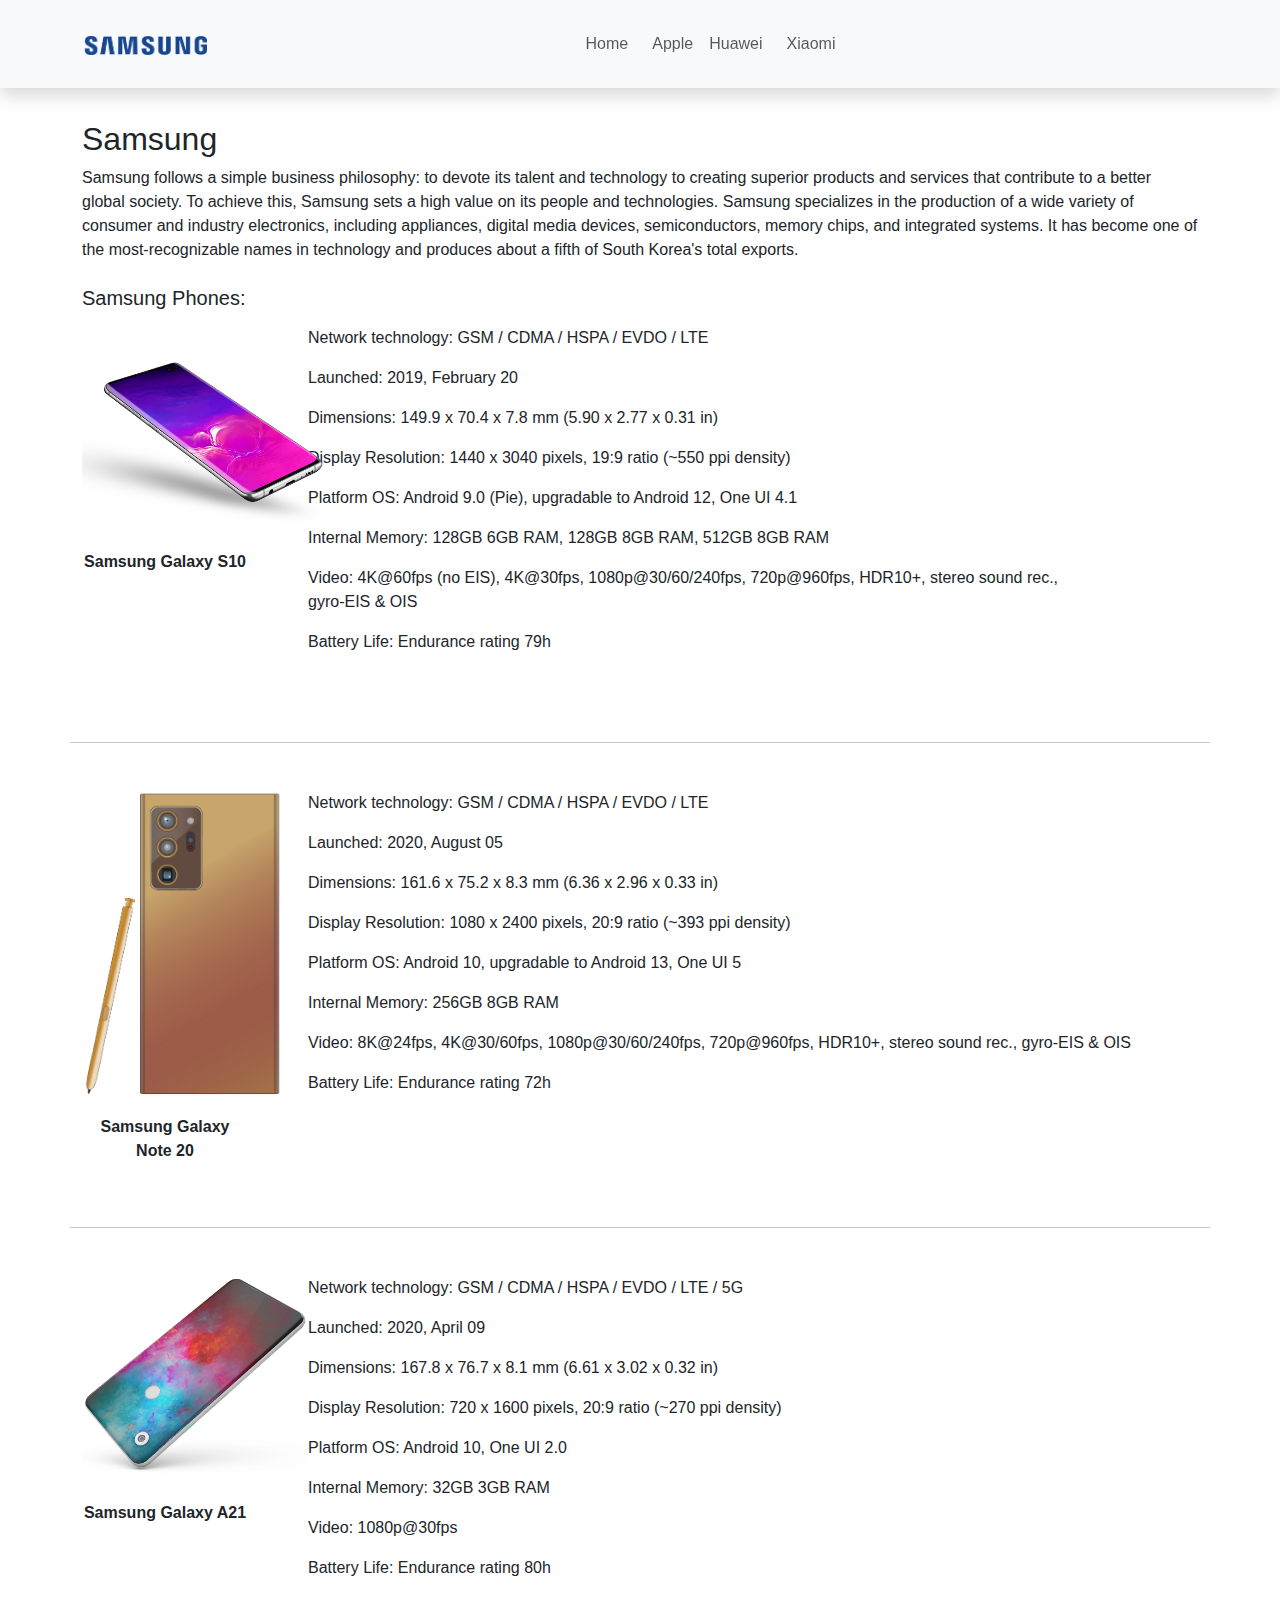
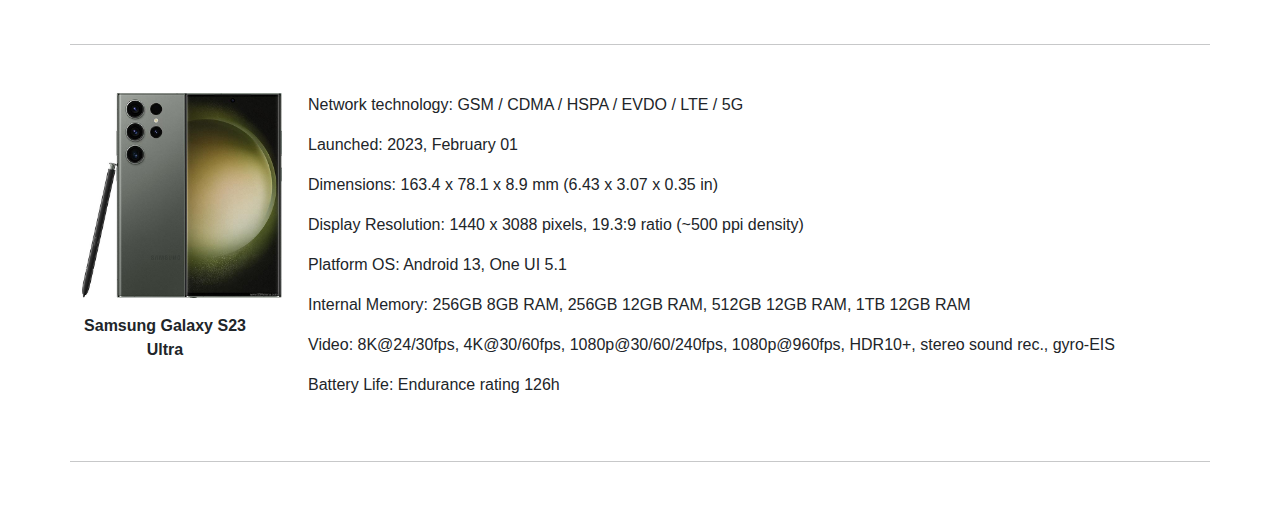
<file: samsung.html>
<!DOCTYPE html>
<html lang="en">

<head>
  <meta charset="UTF-8">
  <meta name="viewport" content="width=device-width, initial-scale=1.0">
  <title>Samsung</title>
  <link rel="stylesheet" href="css/bootstrap.css">
  <link rel="stylesheet" href="css/style1.css">
  <link rel="stylesheet" href="css/aos.css">
</head>

<body>
  <!-- <nav class="navbar navbar-expand-lg bg-body-tertiary">
        <div class="container">
          <a class="navbar-brand" href="#">Navbar</a>
          <button class="navbar-toggler" type="button" data-bs-toggle="collapse" data-bs-target="#navbarSupportedContent" aria-controls="navbarSupportedContent" aria-expanded="false" aria-label="Toggle navigation">
            <span class="navbar-toggler-icon"></span>
          </button>
          <div class="collapse navbar-collapse" id="navbarSupportedContent">
            <ul class="navbar-nav me-auto mb-2 mb-lg-0">
              <li class="nav-item">
                <a class="nav-link active" aria-current="page" href="#">Home</a>
              </li>
            </ul>
          </div>
        </div>
      </nav>  -->

  <nav class="navbar navbar-expand-lg fixed-top bg-light py-4 shadow">
    <div class="container">
      <a href="#" class="navbar-brand"><img src="img/samsung-logo-png-1292.png" width="125px" alt=""></a>

      <button class="navbar-toggler" type="button" data-bs-toggle="collapse" data-bs-target="#navbarNav"
        aria-controls="navbarNav" aria-expanded="false" aria-label="Toggle navigation">
        <span class="navbar-toggler-icon"></span>
      </button>

      <div class="collapse navbar-collapse" id="navbarNav">
        <ul class="navbar-nav mx-auto">
          <li class="nav-item active">
            <a href="index.html" class="nav-link  pe-3">Home</a>
          </li>
          <li class="nav-item">
            <a href="apple.html" class="nav-link">Apple</a>
          </li>
          <li class="nav-item">
            <a href="huawei.html" class="nav-link pe-3">Huawei</a>
          </li>
          <li class="nav-item">
            <a href="xiaomi.html" class="nav-link">Xiaomi</a>
          </li>
        </ul>
      </div>
    </div>
  </nav>

  <div class="container-fluid mt-5 pt-5">
    <div class="container">
      <h2 class="mt-4">Samsung</h2>
      <p class="mb-4">
        Samsung follows a simple business philosophy: to devote its talent and technology to creating superior products
        and services that contribute to a better global society. To achieve this, Samsung sets a high value on its
        people and technologies. Samsung specializes in the production of a wide variety of consumer and industry
        electronics, including appliances, digital media devices, semiconductors, memory chips, and integrated systems.
        It has become one of the most-recognizable names in technology and produces about a fifth of South Korea's total
        exports.
      </p>

      <div class="row">
        <h5 class="mb-3">Samsung Phones:</h5>
        <div class="col-lg-2 mb-4">
          <div class="card border-0">
            <img src="img/samsung galaxy s10.png" width="250px" class="mx-auto mb-3">
            <p class="text-center fw-bold">Samsung Galaxy S10</p>
          </div>
        </div>
        <div class="col-lg-9 mb-4 px-5">
          <p>Network technology: GSM / CDMA / HSPA / EVDO / LTE</p>
          <p>Launched: 2019, February 20</p>
          <p>Dimensions: 149.9 x 70.4 x 7.8 mm (5.90 x 2.77 x 0.31 in)</p>
          <p>Display Resolution: 1440 x 3040 pixels, 19:9 ratio (~550 ppi density)</p>
          <p>Platform OS: Android 9.0 (Pie), upgradable to Android 12, One UI 4.1</p>
          <p>Internal Memory: 128GB 6GB RAM, 128GB 8GB RAM, 512GB 8GB RAM</p>
          <p>Video: 4K@60fps (no EIS), 4K@30fps, 1080p@30/60/240fps, 720p@960fps, HDR10+, stereo sound rec., gyro-EIS &
            OIS</p>
          <p>Battery Life: Endurance rating 79h</p>
        </div>
        <hr class="my-5">
        <div class="col-lg-2">
          <div class="card border-0">
            <img src="img/Pngtree—samsung galaxy note20 ultra mystic_5498004.png" width="200px" class="mx-auto mb-3">
            <p class="text-center fw-bold">Samsung Galaxy Note 20</p>
          </div>
        </div>
        <div class="col-lg-10 px-5">
          <p>Network technology: GSM / CDMA / HSPA / EVDO / LTE</p>
          <p>Launched: 2020, August 05</p>
          <p>Dimensions: 161.6 x 75.2 x 8.3 mm (6.36 x 2.96 x 0.33 in)</p>
          <p>Display Resolution: 1080 x 2400 pixels, 20:9 ratio (~393 ppi density)</p>
          <p>Platform OS: Android 10, upgradable to Android 13, One UI 5</p>
          <p>Internal Memory: 256GB 8GB RAM</p>
          <p>Video: 8K@24fps, 4K@30/60fps, 1080p@30/60/240fps, 720p@960fps, HDR10+, stereo sound rec., gyro-EIS & OIS
          </p>
          <p>Battery Life: Endurance rating 72h</p>
        </div>
        <hr class="my-5">
        <div class="col-lg-2">
          <div class="card border-0">
            <img src="img/15822.jpg" width="225px" class=" mx-4 mx-auto mb-3">
            <p class="text-center fw-bold">Samsung Galaxy A21</p>
          </div>
        </div>
        <div class="col-lg-10 px-5">
          <p>Network technology: GSM / CDMA / HSPA / EVDO / LTE / 5G</p>
          <p>Launched: 2020, April 09</p>
          <p>Dimensions: 167.8 x 76.7 x 8.1 mm (6.61 x 3.02 x 0.32 in)</p>
          <p>Display Resolution: 720 x 1600 pixels, 20:9 ratio (~270 ppi density)</p>
          <p>Platform OS: Android 10, One UI 2.0</p>
          <p>Internal Memory: 32GB 3GB RAM</p>
          <p>Video: 1080p@30fps</p>
          <p>Battery Life: Endurance rating 80h</p>
        </div>
        <hr class="my-5">
        <div class="col-lg-2">
          <div class="card border-0">
            <img src="img/samsung-galaxy-s23-ultra-5g-1.jpg" width="200px" class="mx-auto mb-3">
            <p class="text-center fw-bold">Samsung Galaxy S23 Ultra</p>
          </div>
        </div>
        <div class="col-lg-10 px-5">
          <p>Network technology: GSM / CDMA / HSPA / EVDO / LTE / 5G</p>
          <p>Launched: 2023, February 01</p>
          <p>Dimensions: 163.4 x 78.1 x 8.9 mm (6.43 x 3.07 x 0.35 in)</p>
          <p>Display Resolution: 1440 x 3088 pixels, 19.3:9 ratio (~500 ppi density)</p>
          <p>Platform OS: Android 13, One UI 5.1</p>
          <p>Internal Memory: 256GB 8GB RAM, 256GB 12GB RAM, 512GB 12GB RAM, 1TB 12GB RAM</p>
          <p>Video: 8K@24/30fps, 4K@30/60fps, 1080p@30/60/240fps, 1080p@960fps, HDR10+, stereo sound rec., gyro-EIS</p>
          <p>Battery Life: Endurance rating 126h</p>
        </div>
        <hr class="my-5">
      </div>

      <!-- <div class="row">
          <div class="col-md-2 justify-content-center mx-auto">
            <a href="samsung-cart.html" class="btn btn-primary text-center mb-5">Place Order</a>
          </div>
        </div> -->
    </div>
  </div>

  <script src="js/bootstrap.min.js"></script>
  <script src="js/main2.js"></script>
  <script src="js/aos.js"></script>
</body>

</html>
</file>
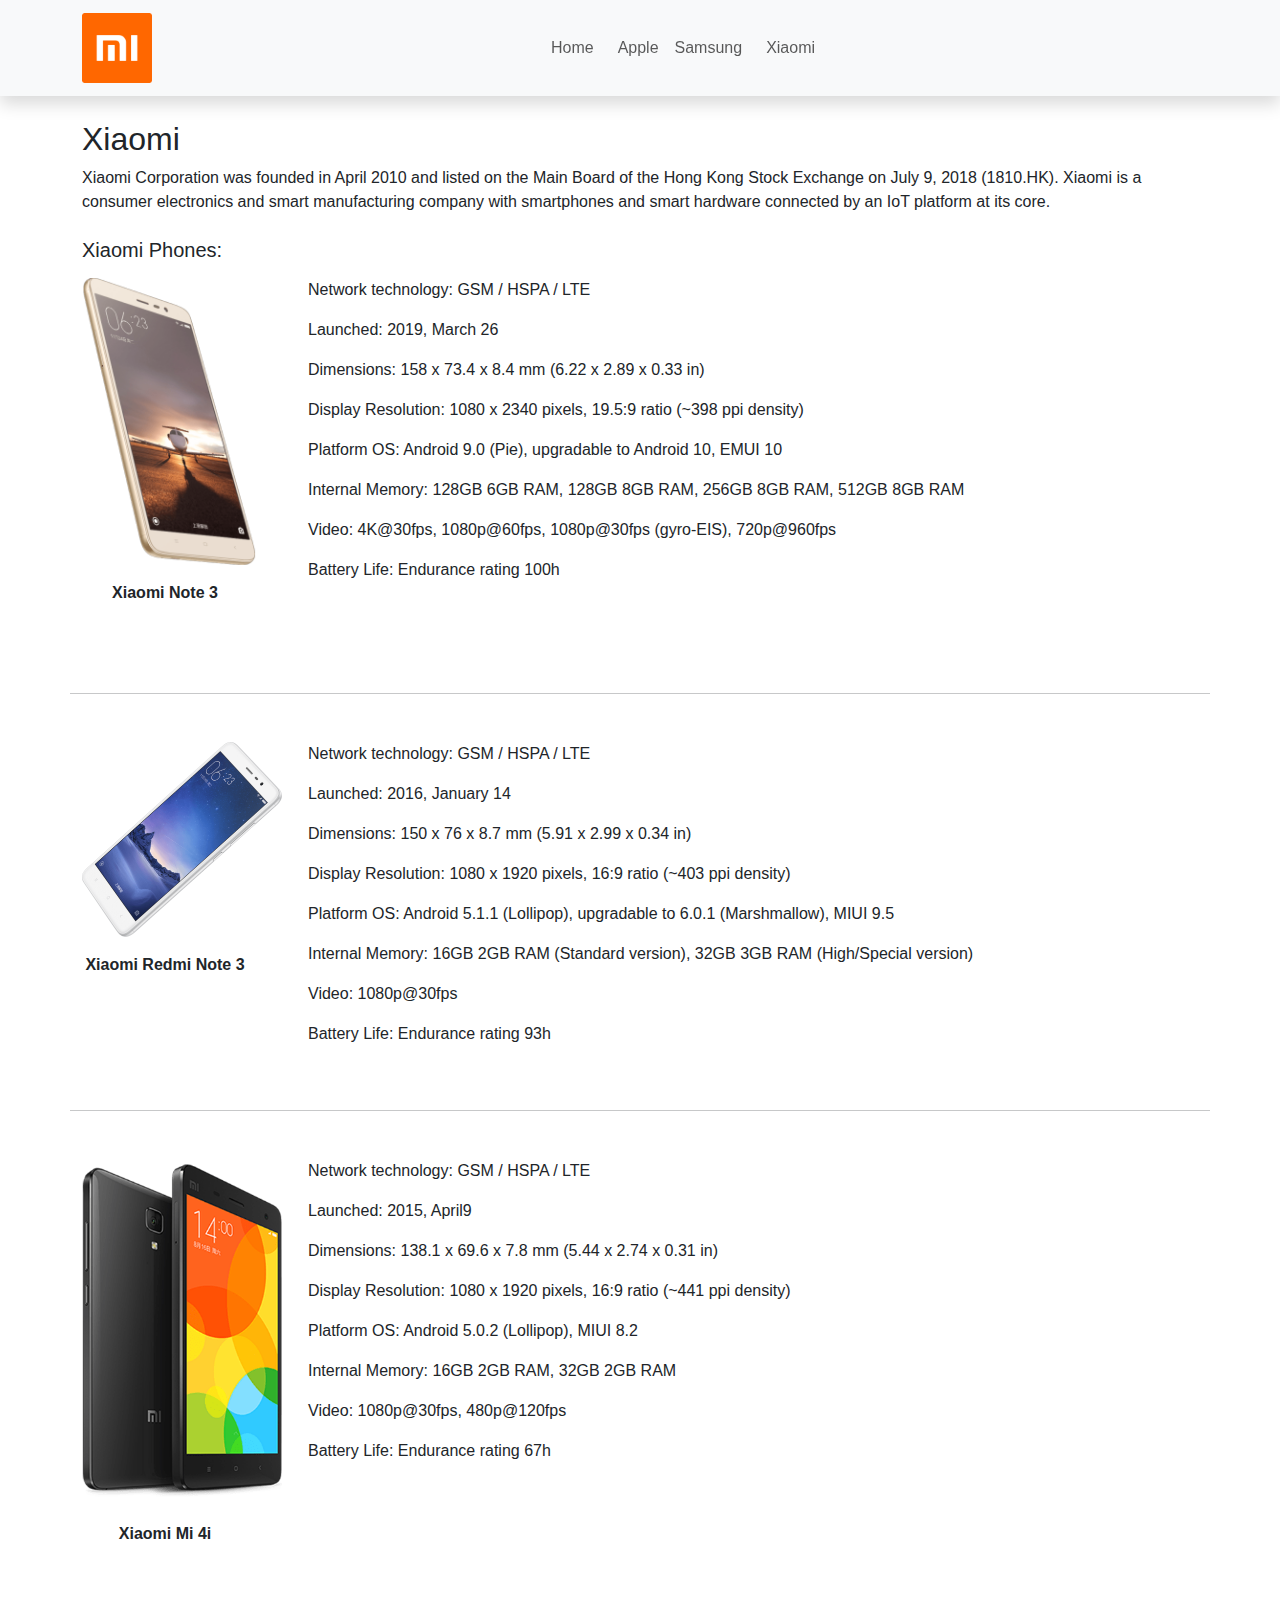
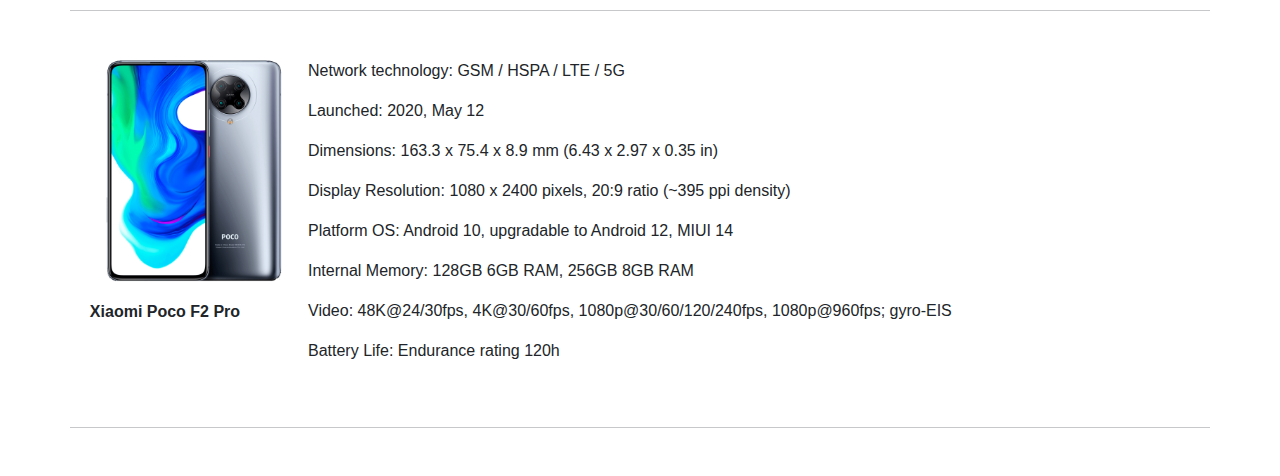
<file: xiaomi.html>
<!DOCTYPE html>
<html lang="en">

<head>
  <meta charset="UTF-8">
  <meta name="viewport" content="width=device-width, initial-scale=1.0">
  <title>Xiaomi</title>
  <link rel="stylesheet" href="css/bootstrap.css">
  <link rel="stylesheet" href="css/style1.css">
  <link rel="stylesheet" href="css/aos.css">
</head>

<body>
  <!-- <nav class="navbar navbar-expand-lg bg-body-tertiary">
        <div class="container">
          <a class="navbar-brand" href="#">Navbar</a>
          <button class="navbar-toggler" type="button" data-bs-toggle="collapse" data-bs-target="#navbarSupportedContent" aria-controls="navbarSupportedContent" aria-expanded="false" aria-label="Toggle navigation">
            <span class="navbar-toggler-icon"></span>
          </button>
          <div class="collapse navbar-collapse" id="navbarSupportedContent">
            <ul class="navbar-nav me-auto mb-2 mb-lg-0">
              <li class="nav-item">
                <a class="nav-link active" aria-current="page" href="#">Home</a>
              </li>
            </ul>
          </div>
        </div>
      </nav>  -->

  <nav class="navbar navbar-expand-lg fixed-top bg-light shadow">
    <div class="container">
      <a href="#" class="navbar-brand"><img src="img/87012.png" width="70px" alt=""></a>

      <button class="navbar-toggler" type="button" data-bs-toggle="collapse" data-bs-target="#navbarNav"
        aria-controls="navbarNav" aria-expanded="false" aria-label="Toggle navigation">
        <span class="navbar-toggler-icon"></span>
      </button>

      <div class="collapse navbar-collapse" id="navbarNav">
        <ul class="navbar-nav mx-auto">
          <li class="nav-item active">
            <a href="index.html" class="nav-link  pe-3">Home</a>
          </li>
          <li class="nav-item">
            <a href="apple.html" class="nav-link">Apple</a>
          </li>
          <li class="nav-item">
            <a href="samsung.html" class="nav-link pe-3">Samsung</a>
          </li>
          <li class="nav-item">
            <a href="#" class="nav-link">Xiaomi</a>
          </li>
        </ul>
      </div>
    </div>
  </nav>

  <div class="container-fluid mt-5 pt-5">
    <div class="container">
      <h2 class="mt-4">Xiaomi</h2>
      <p class="mb-4">
        Xiaomi Corporation was founded in April 2010 and listed on the Main Board of the Hong Kong Stock Exchange on
        July 9, 2018 (1810.HK). Xiaomi is a consumer electronics and smart manufacturing company with smartphones and
        smart hardware connected by an IoT platform at its core.

      </p>

      <div class="row">
        <h5 class="mb-3">Xiaomi Phones:</h5>
        <div class="col-lg-2 mb-4">
          <div class="card border-0">
            <img src="img/58adef73e612507e27bd3c29.png" width="175px" class="mx-auto mb-3">
            <p class="text-center fw-bold">Xiaomi Note 3</p>
          </div>
        </div>
        <div class="col-lg-9 mb-4 px-5">
          <p>Network technology: GSM / HSPA / LTE</p>
          <p>Launched: 2019, March 26</p>
          <p>Dimensions: 158 x 73.4 x 8.4 mm (6.22 x 2.89 x 0.33 in)</p>
          <p>Display Resolution: 1080 x 2340 pixels, 19.5:9 ratio (~398 ppi density)</p>
          <p>Platform OS: Android 9.0 (Pie), upgradable to Android 10, EMUI 10</p>
          <p>Internal Memory: 128GB 6GB RAM, 128GB 8GB RAM, 256GB 8GB RAM, 512GB 8GB RAM</p>
          <p>Video: 4K@30fps, 1080p@60fps, 1080p@30fps (gyro-EIS), 720p@960fps</p>
          <p>Battery Life: Endurance rating 100h</p>
        </div>
        <hr class="my-5">
        <div class="col-lg-2">
          <div class="card border-0">
            <img src="img/58adef67e612507e27bd3c28.png" width="200px" class="mx-auto mb-3">
            <p class="text-center fw-bold">Xiaomi Redmi Note 3</p>
          </div>
        </div>
        <div class="col-lg-10 px-5">
          <p>Network technology: GSM / HSPA / LTE </p>
          <p>Launched: 2016, January 14</p>
          <p>Dimensions: 150 x 76 x 8.7 mm (5.91 x 2.99 x 0.34 in)</p>
          <p>Display Resolution: 1080 x 1920 pixels, 16:9 ratio (~403 ppi density)</p>
          <p>Platform OS: Android 5.1.1 (Lollipop), upgradable to 6.0.1 (Marshmallow), MIUI 9.5</p>
          <p>Internal Memory: 16GB 2GB RAM (Standard version), 32GB 3GB RAM (High/Special version)</p>
          <p>Video: 1080p@30fps</p>
          <p>Battery Life: Endurance rating 93h</p>
        </div>
        <hr class="my-5">
        <div class="col-lg-2">
          <div class="card border-0">
            <img src="img/58adef5ee612507e27bd3c27.png" width="200px" class=" mx-4 mx-auto mb-3">
            <p class="text-center fw-bold">Xiaomi Mi 4i</p>
          </div>
        </div>
        <div class="col-lg-10 px-5">
          <p>Network technology: GSM / HSPA / LTE</p>
          <p>Launched: 2015, April9</p>
          <p>Dimensions: 138.1 x 69.6 x 7.8 mm (5.44 x 2.74 x 0.31 in)</p>
          <p>Display Resolution: 1080 x 1920 pixels, 16:9 ratio (~441 ppi density)</p>
          <p>Platform OS: Android 5.0.2 (Lollipop), MIUI 8.2</p>
          <p>Internal Memory: 16GB 2GB RAM, 32GB 2GB RAM</p>
          <p>Video: 1080p@30fps, 480p@120fps</p>
          <p>Battery Life: Endurance rating 67h</p>
        </div>
        <hr class="my-5">
        <div class="col-lg-2">
          <div class="card border-0">
            <img src="img/61d4a0b38b51e20004664d44.png" width="225px" class="mx-auto mb-3">
            <p class="text-center fw-bold">Xiaomi Poco F2 Pro</p>
          </div>
        </div>
        <div class="col-lg-10 px-5">
          <p>Network technology: GSM / HSPA / LTE / 5G</p>
          <p>Launched: 2020, May 12</p>
          <p>Dimensions: 163.3 x 75.4 x 8.9 mm (6.43 x 2.97 x 0.35 in)</p>
          <p>Display Resolution: 1080 x 2400 pixels, 20:9 ratio (~395 ppi density)</p>
          <p>Platform OS: Android 10, upgradable to Android 12, MIUI 14</p>
          <p>Internal Memory: 128GB 6GB RAM, 256GB 8GB RAM</p>
          <p>Video: 48K@24/30fps, 4K@30/60fps, 1080p@30/60/120/240fps, 1080p@960fps; gyro-EIS</p>
          <p>Battery Life: Endurance rating 120h</p>
        </div>
        <hr class="my-5">
      </div>

      <!-- <div class="row">
          <div class="col-md-2 justify-content-center mx-auto">
            <a href="samsung-cart.html" class="btn btn-primary text-center mb-5">Place Order</a>
          </div>
        </div> -->
    </div>
  </div>

  <script src="js/bootstrap.min.js"></script>
  <script src="js/main2.js"></script>
  <script src="js/aos.js"></script>
</body>

</html>
</file>
<file: css/style1.css>
body{
    font-family: 'Poppins', sans-serif;
}

.py-6{
    padding-top: 4rem;
    padding-bottom: 4rem;
}

.head-text{
    font-size: 1.2rem;
}

.head{
    background-attachment: fixed;
    background-position: center;
    background-repeat: no-repeat;
    background-image: linear-gradient(rgba(0, 0, 0,0.7),rgba(0, 0, 0,0.7)), url("../img/premium_photo-1680985551009-05107cd2752c.jpeg");
    background-size: cover;
}
.head2{
    background-attachment: fixed;
    background-position: center;
    background-repeat: no-repeat;
    background-image: linear-gradient(rgba(0, 0, 0,0.7),rgba(0, 0, 0,0.7)), url("../img/");
    background-size: cover;
}

.my-6{
    margin-top: 4rem;
    margin-bottom: 3rem;
}

#contact{
    background-position: center;
    background-repeat: no-repeat;
    background-image:url("../img/rahul-chakraborty-xsGxhtAsfSA-unsplash.jpg");
    background-size: cover;
}

a{
    text-decoration: none;
}
</file>
<file: css/style2.css>
*{
    font-family: 'Poppins', sans-serif;
    margin: 0;
    padding: 0;
    scroll-padding-top: 2rem;
    scroll-behavior: smooth;
    box-sizing: border-box;
    list-style: none;
    text-decoration: none;
}

:root{
    --main-color: #fd4646;
    --text-color: #171427;
    --bg-color: #fff;
}

img{
    width: 100%;
}

body{   
    color: var(--text-color);
}

.container{
    max-width: 1068px;
    margin: auto;
    width: 100%;
}

header{
    position: fixed;
    top: 0;
    left: 0;
    width: 100%;
    background: var(--bg-color);
    box-shadow: 1px 4px hsl(0 4% 15% / 10%);
    z-index: 100;
}

.nav{
    display: flex;
    align-items: center;
    justify-content: space-between;
    padding: 20px 0;
}

#cart-icon{
    width: 30px;
    font-size: 1.8rem;
    cursor: pointer;
}

.logo{
    font-size: 1.1rem;
    color: var(--text-color);
    font-weight: 400    ;
}

section{
    padding: 4rem 0 3rem;
}

.section-title{
    font-weight: 600;
    font-size: 1.5rem;
    text-align: center;
    margin-bottom: 1.5rem;
}

.shop{
    margin-top: 2rem;
}

.shop-content{
    display: grid;
    grid-template-columns: repeat(auto-fit,minmax(220px, auto));
    gap: 1.5rem;
}

.product-box{
    position: relative;
}
.product-box:hover{
    padding: 10px;
    border: 1px solid var(--text-color);
    transition: 0.4s;
}

.product-img{
    width: 100%;
    height: auto;
    margin-bottom: 0.5rem;
}


.card{
    border: none;
    margin-bottom: 2rem;
}

.card .product{
    width: 100%;
    height: auto;
    margin-bottom: 0.5rem;
}

.card:hover{
    padding: 10px;
    border: 1px solid var(--text-color);
    transition: 0.4s;
}

.product-title{
    font-size: 1.1rem;
    font-weight: 600;
    text-transform: uppercase;
    margin-bottom: 0.5rem;
}

.price{
    font-weight: 500;
}

.mt-6{
    margin-top: 8rem;
}

.add-cart{
    background-color: var(--text-color);
    padding: 8px;
    cursor: pointer;
    color: var(--bg-color);
    width: 35px;
    position: absolute;
    bottom: 0;
    right: 0;
}

.icon{
    width: 30px;
}

#close-cart{
    position: absolute;
    top: 1rem;
    right: 0.8rem;
    width: 20px;
    color: var(--text-color);
    cursor: pointer;
}

.cart-title{
    text-align: center;
    font-size: 1.5rem;
    font-weight: 600;
    margin-top: 2rem;
}

.cart-box{
    display: grid;
    grid-template-columns: 32% 50% 18% ;
    align-items: center;
    gap: 1rem;
    margin-top: 1rem;
}

.cart-img{
    width: 100px;
    height: 100px;
    object-fit: contain;
    padding: 10px;
}

.detail-box{
    display: grid;
    row-gap: 0.5rem;
}

.cart-product-title{
    font-size: 1rem;
    text-transform: uppercase;
}

.cart-price{
    font-weight: 500;
}

.cart-quantity{
    border: 1px solid var(--text-color);
    outline-color: var(--main-color);
    width: 2.4rem;
    text-align: center;
    font-size: 1rem;
}

.cart-remove{
    font-size: 24px;
    color: var(--main-color);
    cursor: pointer;
}

.total{
    display: flex;
    justify-content: flex-end;
    margin-top: 1.5rem;
    border-top: 1px solid var(--text-color);
}

.total-title{
    font-size: 1rem;
    font-weight: 600;
}

.total-price{
    margin-left: 0.5rem;
}

.btn-buy{
    display: flex;
    margin: 1.5rem auto 0 auto;
    border: none;
    background: var(--main-color);
    color: var(--bg-color);
    font-size: 1rem;
    font-weight: 500;
    cursor: pointer;
    padding: 10px;
}

.btn-buy:hover{
    background-color: var(--text-color);
    color: var(--bg-color);
}

.add-cart:hover{
    background: hsl(249, 32%, 17%);
}

.cart{
    position: fixed;
    top: 0;
    right: -100%;
    width: 360px;
    min-height: 100vh;
    padding: 20px;
    background: var(--bg-color);
    box-shadow: -2px 0 4px hsl(0 4% 15% / 10%);
    transition: 0.5s;
}

.cart.active{
    right: 0;
}

@media (max-width:1080px) {
    .nav{
        padding: 15px;
    }    
    section{
        padding: 3rem 0 2rem;
    }
    .container{
        margin: 0 auto;
        width: 90%;
    }
    .shop{
        margin-top: 2rem !important;
    }
}

@media (max-width:400px){
    .nav{
        padding: 11px;
    }
    .logo{
        font-size: 1rem;
    }
    .cart{
        width: 320px;
    }
}

@media (max-width:360px){
    .shop{
        margin-top: 1rem !important;
    }
    .cart{
        width: 280px;
    }
}
</file>
